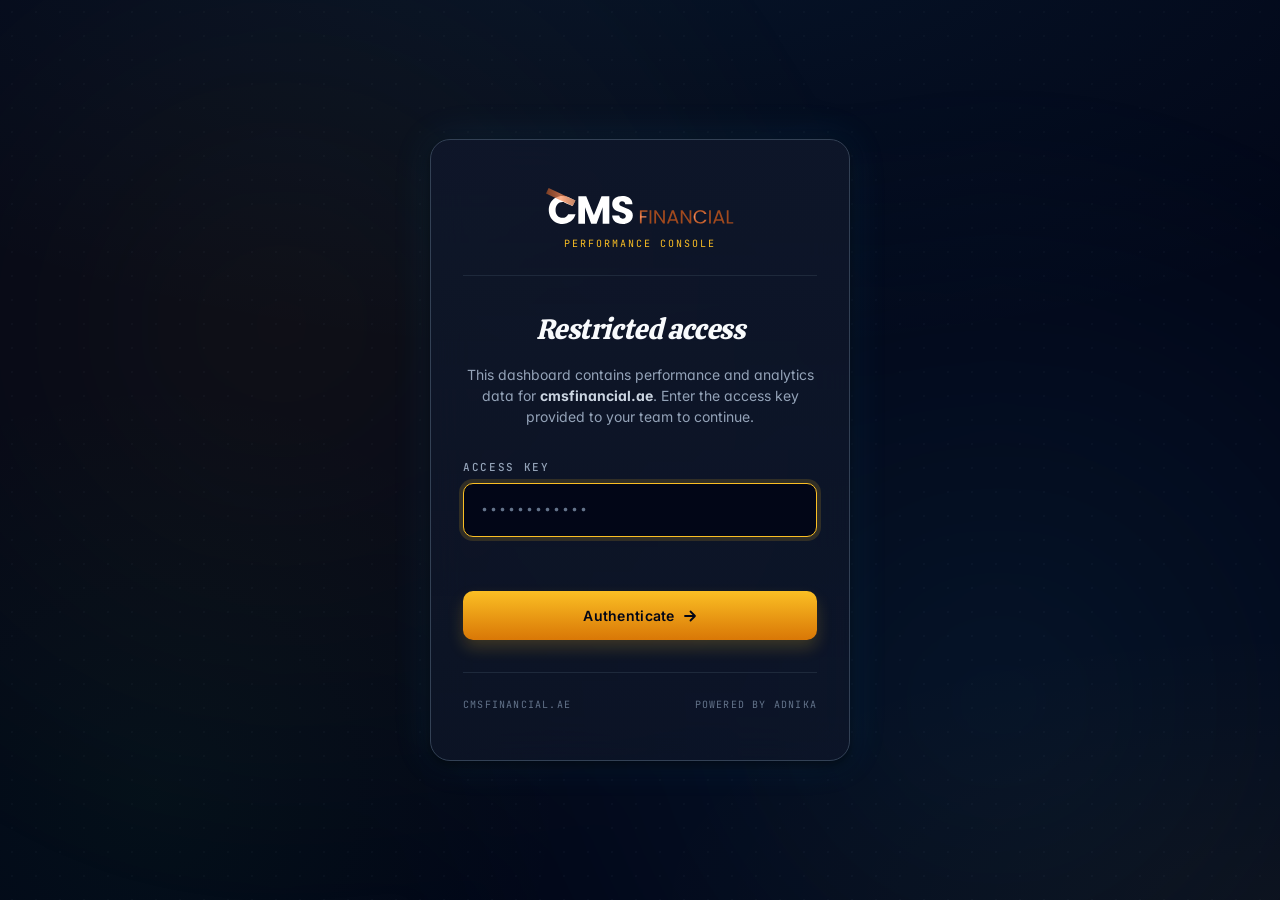
<file: docs/login.html>
﻿<!DOCTYPE html>
<html lang="en">
<head>
  <meta charset="utf-8">
  <meta name="viewport" content="width=device-width, initial-scale=1">
  <meta name="robots" content="noindex,nofollow">
  <title>CMS Financial Performance Console — Sign in</title>
  <link rel="preconnect" href="https://fonts.googleapis.com">
  <link rel="preconnect" href="https://fonts.gstatic.com" crossorigin>
  <link rel="stylesheet" href="https://fonts.googleapis.com/css2?family=Calistoga&family=Inter:wght@300;400;500;600;700&family=JetBrains+Mono:wght@400;500;600&display=swap">
  <link rel="icon" type="image/png" href="./assets/cms-fav.png">
  <link rel="stylesheet" href="./css/style.css">
</head>
<body>
  <main class="auth-shell">
    <form class="auth-card" id="loginForm" autocomplete="off">
      <div class="auth-card__brand">
        <img src="./assets/cms-logo-light.svg" alt="CMS Financial" class="brand-logo brand-logo--lg">
        <div class="auth-card__sub">Performance Console</div>
      </div>

      <h1 class="auth-card__title">Restricted access</h1>
      <p class="auth-card__lead">
        This dashboard contains performance and analytics data for <strong style="color:var(--text-secondary)">cmsfinancial.ae</strong>. Enter the access key provided to your team to continue.
      </p>

      <div class="auth-field">
        <label for="pwd">Access key</label>
        <input class="auth-input" type="password" id="pwd" name="pwd" placeholder="••••••••••••" autofocus required>
      </div>

      <div class="auth-error" id="err"></div>

      <button class="btn btn--primary" type="submit" id="submitBtn">
        Authenticate
        <svg width="14" height="14" viewBox="0 0 14 14" fill="none"><path d="M2 7H12M12 7L7.5 2.5M12 7L7.5 11.5" stroke="currentColor" stroke-width="1.8" stroke-linecap="round" stroke-linejoin="round"/></svg>
      </button>

      <div class="auth-footer">
        <span>cmsfinancial.ae</span>
        <span>Powered by Adnika</span>
      </div>
    </form>
  </main>

  <script src="./js/auth.js"></script>
  <script>
    (async function () {
      // If already authenticated, redirect to dashboard
      const ok = await window.CMSAuth.checkAuth();
      if (ok) {
        const params = new URLSearchParams(window.location.search);
        const back = params.get('back') || 'monthly.html';
        window.location.replace('./' + back);
        return;
      }

      const form = document.getElementById('loginForm');
      const pwd  = document.getElementById('pwd');
      const err  = document.getElementById('err');
      const btn  = document.getElementById('submitBtn');

      form.addEventListener('submit', async (e) => {
        e.preventDefault();
        err.textContent = '';
        btn.disabled = true;
        const original = btn.innerHTML;
        btn.innerHTML = 'Authenticating...';
        const result = await window.CMSAuth.attemptLogin(pwd.value);
        if (result.ok) {
          const params = new URLSearchParams(window.location.search);
          const back = params.get('back') || 'monthly.html';
          window.location.replace('./' + back);
        } else {
          err.textContent = result.error;
          btn.disabled = false;
          btn.innerHTML = original;
          pwd.select();
        }
      });
    })();
  </script>
</body>
</html>
</file>
<file: docs/css/style.css>
/* =========================================================
   CMS Prime SEO Console — Terminal Editorial
   Design system: dark OLED + serif headings + monospace nums
   ========================================================= */

:root {
  /* Surfaces */
  --bg-base:     #020617;
  --bg-surface:  #0F172A;
  --bg-elevated: #1E293B;
  --bg-overlay:  rgba(2, 6, 23, 0.85);
  --bg-glow:     radial-gradient(ellipse at top, rgba(56, 189, 248, 0.07), transparent 60%);

  /* Borders */
  --border-faint:   #111827;
  --border-subtle:  #1E293B;
  --border-default: #334155;
  --border-strong:  #475569;

  /* Text */
  --text-primary:   #F8FAFC;
  --text-secondary: #CBD5E1;
  --text-muted:     #94A3B8;
  --text-faint:     #64748B;

  /* Status / Semantic */
  --pos: #22C55E;
  --neg: #EF4444;
  --info: #38BDF8;
  --warn: #F59E0B;
  --brand-gold: #FBBF24;
  --brand-blue: #60A5FA;

  /* Status surface tints (for badges) */
  --pos-bg: rgba(34, 197, 94, 0.10);
  --neg-bg: rgba(239, 68, 68, 0.10);
  --warn-bg: rgba(245, 158, 11, 0.10);
  --info-bg: rgba(56, 189, 248, 0.10);

  /* Typography */
  --font-display: 'Calistoga', 'Georgia', serif;
  --font-body:    'Inter', system-ui, -apple-system, sans-serif;
  --font-mono:    'JetBrains Mono', 'Menlo', monospace;

  /* Spacing scale (8pt grid) */
  --space-1: 4px;
  --space-2: 8px;
  --space-3: 12px;
  --space-4: 16px;
  --space-5: 24px;
  --space-6: 32px;
  --space-7: 48px;
  --space-8: 64px;

  /* Radii */
  --radius-sm: 6px;
  --radius-md: 10px;
  --radius-lg: 14px;
  --radius-xl: 20px;

  /* Shadows */
  --shadow-sm: 0 1px 3px rgba(0,0,0,0.4);
  --shadow-md: 0 4px 12px rgba(0,0,0,0.5);
  --shadow-glow: 0 0 24px rgba(56, 189, 248, 0.15);

  /* Animation */
  --ease-out: cubic-bezier(0.16, 1, 0.3, 1);
  --duration-fast: 150ms;
  --duration-base: 220ms;
  --duration-slow: 400ms;
}

/* =========================================================
   Reset + base
   ========================================================= */
*, *::before, *::after { box-sizing: border-box; }

html {
  font-family: var(--font-body);
  font-size: 15px;
  line-height: 1.5;
  background: var(--bg-base);
  color: var(--text-primary);
  -webkit-font-smoothing: antialiased;
  text-rendering: optimizeLegibility;
  font-feature-settings: 'cv11', 'ss01', 'kern';
}

body {
  margin: 0;
  min-height: 100vh;
  /* Atmospheric dot-grid + radial ambient */
  background:
    radial-gradient(ellipse 80% 50% at 50% -10%, rgba(56, 189, 248, 0.08), transparent),
    radial-gradient(ellipse 50% 30% at 100% 100%, rgba(251, 191, 36, 0.04), transparent),
    radial-gradient(circle at 12% 88%, rgba(34, 197, 94, 0.05), transparent 30%),
    var(--bg-base);
  background-attachment: fixed;
  position: relative;
}

body::before {
  /* Subtle dot-grid texture */
  content: '';
  position: fixed;
  inset: 0;
  background-image: radial-gradient(circle, rgba(148, 163, 184, 0.04) 1px, transparent 1px);
  background-size: 24px 24px;
  pointer-events: none;
  z-index: 0;
}

/* All content sits above the dot-grid */
body > * { position: relative; z-index: 1; }

@media (prefers-reduced-motion: reduce) {
  *, *::before, *::after {
    animation-duration: 0.01ms !important;
    transition-duration: 0.01ms !important;
  }
}

/* =========================================================
   Typography
   ========================================================= */
h1, h2, h3, h4 { margin: 0; color: var(--text-primary); font-weight: 600; letter-spacing: -0.01em; }

.display-title {
  font-family: var(--font-display);
  font-size: clamp(36px, 5vw, 52px);
  font-weight: 400;
  font-style: italic;
  line-height: 1.05;
  letter-spacing: -0.025em;
  color: var(--text-primary);
}

.section-title {
  font-family: var(--font-body);
  font-size: 13px;
  font-weight: 600;
  letter-spacing: 0.12em;
  text-transform: uppercase;
  color: var(--text-muted);
  margin-bottom: var(--space-4);
}

.eyebrow {
  font-family: var(--font-mono);
  font-size: 11px;
  font-weight: 500;
  letter-spacing: 0.15em;
  text-transform: uppercase;
  color: var(--brand-gold);
}

.label {
  font-family: var(--font-body);
  font-size: 11px;
  font-weight: 500;
  letter-spacing: 0.1em;
  text-transform: uppercase;
  color: var(--text-muted);
}

.num {
  font-family: var(--font-mono);
  font-variant-numeric: tabular-nums;
  font-feature-settings: 'tnum' on, 'zero' on;
}

a { color: var(--brand-blue); text-decoration: none; transition: color var(--duration-fast) var(--ease-out); }
a:hover { color: var(--text-primary); }

/* =========================================================
   Layout — Shell
   ========================================================= */
.app-shell {
  display: grid;
  grid-template-columns: 240px 1fr;
  min-height: 100vh;
}

.sidebar {
  border-right: 1px solid var(--border-subtle);
  padding: var(--space-6) var(--space-5);
  position: sticky;
  top: 0;
  height: 100vh;
  display: flex;
  flex-direction: column;
  background: linear-gradient(180deg, rgba(15, 23, 42, 0.6), rgba(2, 6, 23, 0));
  backdrop-filter: blur(8px);
}

.sidebar__brand {
  display: flex;
  flex-direction: column;
  align-items: flex-start;
  gap: var(--space-2);
  margin-bottom: var(--space-7);
}
.brand-logo {
  height: 24px;
  width: auto;
  display: block;
}
.brand-logo--lg {
  height: 36px;
}
.sidebar__brand-sub {
  font-family: var(--font-mono);
  font-size: 10px;
  letter-spacing: 0.15em;
  text-transform: uppercase;
  color: var(--text-muted);
}

.nav { display: flex; flex-direction: column; gap: 2px; }
.nav__group-label {
  font-family: var(--font-mono);
  font-size: 10px;
  font-weight: 500;
  letter-spacing: 0.18em;
  text-transform: uppercase;
  color: var(--text-faint);
  margin: var(--space-5) 0 var(--space-2);
  padding: 0 var(--space-3);
}
.nav__link {
  display: flex;
  align-items: center;
  gap: var(--space-3);
  padding: var(--space-3) var(--space-3);
  border-radius: var(--radius-md);
  color: var(--text-secondary);
  font-size: 14px;
  font-weight: 500;
  transition: all var(--duration-fast) var(--ease-out);
  position: relative;
}
.nav__link:hover { background: var(--bg-surface); color: var(--text-primary); }
.nav__link.is-active {
  background: var(--bg-surface);
  color: var(--text-primary);
  box-shadow: inset 0 0 0 1px var(--border-default);
}
.nav__link.is-active::before {
  content: '';
  position: absolute;
  left: 0; top: 50%;
  width: 3px; height: 16px;
  border-radius: 0 3px 3px 0;
  background: var(--brand-gold);
  transform: translate(-12px, -50%);
}
.nav__icon {
  width: 18px; height: 18px;
  flex-shrink: 0;
  opacity: 0.8;
}

.sidebar__footer {
  margin-top: auto;
  padding-top: var(--space-4);
  border-top: 1px solid var(--border-subtle);
  display: flex;
  flex-direction: column;
  gap: var(--space-2);
}
.sidebar__status {
  display: flex;
  align-items: center;
  gap: var(--space-2);
  font-size: 12px;
  color: var(--text-muted);
}
.status-dot {
  width: 8px; height: 8px;
  border-radius: 50%;
  background: var(--pos);
  box-shadow: 0 0 8px var(--pos);
  animation: pulse 2.5s ease-in-out infinite;
}
@keyframes pulse {
  0%, 100% { opacity: 1; }
  50% { opacity: 0.4; }
}
.sidebar__logout {
  display: flex; align-items: center; gap: var(--space-2);
  background: none;
  border: none;
  color: var(--text-muted);
  font-family: var(--font-body);
  font-size: 12px;
  cursor: pointer;
  padding: var(--space-2) 0;
  text-align: left;
}
.sidebar__logout:hover { color: var(--neg); }

/* =========================================================
   Main content
   ========================================================= */
.main {
  padding: var(--space-6) var(--space-7);
  max-width: 1400px;
}
@media (max-width: 768px) {
  .main { padding: var(--space-5) var(--space-4) 96px; max-width: 100%; }
}

.page-header {
  margin-bottom: var(--space-7);
  padding-bottom: var(--space-5);
  border-bottom: 1px solid var(--border-subtle);
  display: flex;
  align-items: flex-end;
  justify-content: space-between;
  gap: var(--space-4);
  flex-wrap: wrap;
}
.page-header__intro { max-width: 720px; }
.page-header__intro .eyebrow { display: block; margin-bottom: var(--space-2); }
.page-header__intro .display-title { margin-bottom: var(--space-3); }
.page-header__intro .lead {
  font-size: 15px;
  color: var(--text-muted);
  max-width: 60ch;
  line-height: 1.6;
}
.page-header__meta {
  display: flex; flex-direction: column; gap: var(--space-1);
  text-align: right;
  font-family: var(--font-mono);
  font-size: 11px;
  color: var(--text-faint);
  letter-spacing: 0.05em;
}
.page-header__meta strong { color: var(--text-primary); font-weight: 500; }

/* =========================================================
   Scorecard
   ========================================================= */
.scorecard-grid {
  display: grid;
  grid-template-columns: repeat(auto-fit, minmax(220px, 1fr));
  gap: var(--space-4);
  margin-bottom: var(--space-6);
}

.scorecard {
  position: relative;
  background: linear-gradient(180deg, rgba(15, 23, 42, 0.7), rgba(15, 23, 42, 0.4));
  border: 1px solid var(--border-subtle);
  border-radius: var(--radius-lg);
  padding: var(--space-5);
  overflow: hidden;
  transition: transform var(--duration-base) var(--ease-out),
              border-color var(--duration-base) var(--ease-out),
              box-shadow var(--duration-base) var(--ease-out);
}
.scorecard:hover {
  transform: translateY(-2px);
  border-color: var(--border-default);
  box-shadow: var(--shadow-md);
}
.scorecard::before {
  /* subtle inner glow */
  content: '';
  position: absolute;
  inset: 0;
  background: radial-gradient(ellipse at top right, rgba(56, 189, 248, 0.08), transparent 50%);
  pointer-events: none;
}
.scorecard__label {
  font-family: var(--font-mono);
  font-size: 11px;
  font-weight: 500;
  letter-spacing: 0.12em;
  text-transform: uppercase;
  color: var(--text-muted);
  margin-bottom: var(--space-3);
  position: relative;
}
.scorecard__value {
  font-family: var(--font-mono);
  font-size: clamp(28px, 3vw, 36px);
  font-weight: 500;
  font-variant-numeric: tabular-nums;
  color: var(--text-primary);
  line-height: 1;
  letter-spacing: -0.02em;
  margin-bottom: var(--space-3);
  position: relative;
}
.scorecard__value-sub {
  font-size: 16px;
  font-weight: 400;
  color: var(--text-muted);
  margin-left: 2px;
}
.scorecard__delta {
  display: inline-flex;
  align-items: center;
  gap: 4px;
  font-family: var(--font-mono);
  font-size: 11px;
  font-weight: 500;
  padding: 2px 8px;
  border-radius: 4px;
  position: relative;
}
.scorecard__delta.is-pos { color: var(--pos); background: var(--pos-bg); }
.scorecard__delta.is-neg { color: var(--neg); background: var(--neg-bg); }
.scorecard__delta.is-flat { color: var(--text-muted); background: transparent; }
.scorecard__delta-icon {
  width: 10px; height: 10px;
}
.scorecard__spark {
  position: absolute;
  bottom: 0; right: 0; left: 0;
  height: 40px;
  opacity: 0.4;
  pointer-events: none;
}

/* =========================================================
   Card — generic container
   ========================================================= */
.card {
  background: rgba(15, 23, 42, 0.5);
  border: 1px solid var(--border-subtle);
  border-radius: var(--radius-lg);
  overflow: hidden;
}
.card__header {
  padding: var(--space-4) var(--space-5);
  border-bottom: 1px solid var(--border-subtle);
  display: flex;
  align-items: center;
  justify-content: space-between;
  gap: var(--space-3);
  flex-wrap: wrap;
}
.card__title {
  font-family: var(--font-body);
  font-size: 14px;
  font-weight: 600;
  color: var(--text-primary);
  letter-spacing: -0.005em;
}
.card__subtitle {
  font-family: var(--font-mono);
  font-size: 11px;
  color: var(--text-muted);
  letter-spacing: 0.05em;
}
.card__body { padding: var(--space-5); }
.card__body.is-flush { padding: 0; }

/* =========================================================
   Charts
   ========================================================= */
.chart-frame {
  position: relative;
  width: 100%;
  height: 280px;
}
.chart-frame.is-tall { height: 360px; }
.chart-frame.is-short { height: 140px; }

/* Two-column chart grid */
.charts-row {
  display: grid;
  grid-template-columns: 2fr 1fr;
  gap: var(--space-4);
  margin-bottom: var(--space-6);
}
@media (max-width: 1024px) {
  .charts-row { grid-template-columns: 1fr; }
}

/* =========================================================
   Tables
   ========================================================= */
.data-table {
  width: 100%;
  border-collapse: collapse;
  font-size: 13px;
}
.data-table thead {
  background: var(--bg-surface);
  border-bottom: 1px solid var(--border-default);
}
.data-table th {
  text-align: left;
  font-family: var(--font-mono);
  font-size: 10px;
  font-weight: 600;
  letter-spacing: 0.12em;
  text-transform: uppercase;
  color: var(--text-muted);
  padding: var(--space-3) var(--space-4);
  cursor: pointer;
  user-select: none;
  white-space: nowrap;
  transition: color var(--duration-fast) var(--ease-out);
}
.data-table th:hover { color: var(--text-primary); }
.data-table th[data-sort-active] { color: var(--brand-gold); }
.data-table th .sort-arrow {
  display: inline-block;
  margin-left: 4px;
  opacity: 0.6;
  font-size: 9px;
}
.data-table th.is-numeric, .data-table td.is-numeric { text-align: right; font-family: var(--font-mono); font-variant-numeric: tabular-nums; }
.data-table tbody tr {
  border-bottom: 1px solid var(--border-faint);
  transition: background var(--duration-fast) var(--ease-out);
}
.data-table tbody tr:hover { background: rgba(30, 41, 59, 0.4); }
.data-table tbody tr:last-child { border-bottom: none; }
.data-table td {
  padding: var(--space-3) var(--space-4);
  vertical-align: middle;
}
.data-table td.is-primary { color: var(--text-primary); font-weight: 500; }
.data-table td.is-muted { color: var(--text-muted); }
.data-table .row-link {
  color: var(--text-primary);
  font-weight: 500;
  display: inline-flex;
  align-items: center;
  gap: var(--space-2);
}
.data-table .row-link:hover { color: var(--brand-blue); }
.data-table .row-url {
  font-family: var(--font-mono);
  font-size: 11px;
  color: var(--text-muted);
  max-width: 280px;
  overflow: hidden;
  text-overflow: ellipsis;
  white-space: nowrap;
  display: inline-block;
}

.table-scroll {
  overflow-x: auto;
  -webkit-overflow-scrolling: touch;
}

/* =========================================================
   Status badges
   ========================================================= */
.badge {
  display: inline-flex;
  align-items: center;
  gap: 4px;
  padding: 2px 8px;
  border-radius: 4px;
  font-family: var(--font-mono);
  font-size: 10px;
  font-weight: 500;
  letter-spacing: 0.08em;
  text-transform: uppercase;
  line-height: 1.4;
}
.badge.is-pos  { color: var(--pos);  background: var(--pos-bg); }
.badge.is-neg  { color: var(--neg);  background: var(--neg-bg); }
.badge.is-warn { color: var(--warn); background: var(--warn-bg); }
.badge.is-info { color: var(--info); background: var(--info-bg); }
.badge.is-faint { color: var(--text-muted); background: rgba(148, 163, 184, 0.08); }

.position-pill {
  display: inline-flex;
  align-items: center;
  justify-content: center;
  min-width: 28px;
  height: 22px;
  padding: 0 6px;
  border-radius: 4px;
  font-family: var(--font-mono);
  font-size: 12px;
  font-weight: 600;
  font-variant-numeric: tabular-nums;
}
.position-pill.is-top      { color: var(--pos); background: var(--pos-bg); }
.position-pill.is-mid      { color: var(--info); background: var(--info-bg); }
.position-pill.is-low      { color: var(--warn); background: var(--warn-bg); }
.position-pill.is-bottom   { color: var(--text-muted); background: rgba(148, 163, 184, 0.08); }

/* =========================================================
   Bottom mobile nav
   ========================================================= */
.bottom-nav {
  display: none;
  position: fixed;
  bottom: 0; left: 0; right: 0;
  background: rgba(15, 23, 42, 0.92);
  backdrop-filter: blur(20px);
  border-top: 1px solid var(--border-subtle);
  padding: var(--space-3) var(--space-2) calc(var(--space-3) + env(safe-area-inset-bottom, 0));
  z-index: 40;
}
.bottom-nav__inner {
  display: grid;
  grid-template-columns: repeat(4, 1fr);
  gap: var(--space-1);
}
.bottom-nav__item {
  display: flex; flex-direction: column; align-items: center; gap: 2px;
  padding: var(--space-2);
  border-radius: var(--radius-md);
  color: var(--text-muted);
  font-size: 10px;
  font-weight: 500;
  letter-spacing: 0.05em;
  text-transform: uppercase;
  transition: color var(--duration-fast) var(--ease-out);
}
.bottom-nav__item.is-active { color: var(--brand-gold); }
.bottom-nav__icon { width: 22px; height: 22px; }

@media (max-width: 768px) {
  .app-shell { grid-template-columns: 1fr; }
  .sidebar { display: none; }
  .bottom-nav { display: block; }
}

/* =========================================================
   Animation utilities
   ========================================================= */
.fade-up {
  animation: fade-up 600ms var(--ease-out) backwards;
}
@keyframes fade-up {
  from { opacity: 0; transform: translateY(8px); }
  to   { opacity: 1; transform: translateY(0); }
}
[data-stagger="0"] { animation-delay: 0ms; }
[data-stagger="1"] { animation-delay: 60ms; }
[data-stagger="2"] { animation-delay: 120ms; }
[data-stagger="3"] { animation-delay: 180ms; }
[data-stagger="4"] { animation-delay: 240ms; }
[data-stagger="5"] { animation-delay: 300ms; }
[data-stagger="6"] { animation-delay: 360ms; }
[data-stagger="7"] { animation-delay: 420ms; }
[data-stagger="8"] { animation-delay: 480ms; }
[data-stagger="9"] { animation-delay: 540ms; }
[data-stagger="10"] { animation-delay: 600ms; }

/* =========================================================
   Login page
   ========================================================= */
.auth-shell {
  min-height: 100vh;
  display: flex;
  align-items: center;
  justify-content: center;
  padding: var(--space-5);
  position: relative;
  overflow: hidden;
}
.auth-shell::before {
  content: '';
  position: absolute;
  inset: -20%;
  background:
    radial-gradient(circle at 30% 40%, rgba(251, 191, 36, 0.06), transparent 40%),
    radial-gradient(circle at 70% 70%, rgba(56, 189, 248, 0.08), transparent 40%);
  filter: blur(40px);
  z-index: 0;
}

.auth-card {
  position: relative;
  z-index: 1;
  width: 100%;
  max-width: 420px;
  background: linear-gradient(180deg, rgba(15, 23, 42, 0.9), rgba(15, 23, 42, 0.7));
  backdrop-filter: blur(20px);
  border: 1px solid var(--border-default);
  border-radius: var(--radius-xl);
  padding: var(--space-7) var(--space-6);
  box-shadow: var(--shadow-md), 0 0 40px rgba(56, 189, 248, 0.1);
}
.auth-card__brand {
  display: flex;
  flex-direction: column;
  align-items: center;
  gap: var(--space-3);
  margin-bottom: var(--space-6);
  padding-bottom: var(--space-5);
  border-bottom: 1px solid var(--border-subtle);
  width: 100%;
}
.auth-card__sub {
  font-family: var(--font-mono);
  font-size: 10px;
  letter-spacing: 0.2em;
  text-transform: uppercase;
  color: var(--brand-gold);
}
.auth-card__title {
  font-family: var(--font-display);
  font-style: italic;
  font-size: 28px;
  font-weight: 400;
  letter-spacing: -0.02em;
  text-align: center;
  margin-bottom: var(--space-2);
}
.auth-card__lead {
  font-size: 14px;
  color: var(--text-muted);
  text-align: center;
  margin-bottom: var(--space-6);
  line-height: 1.5;
}

.auth-field {
  display: flex; flex-direction: column; gap: var(--space-2);
  margin-bottom: var(--space-5);
}
.auth-field label {
  font-family: var(--font-mono);
  font-size: 11px;
  font-weight: 500;
  letter-spacing: 0.15em;
  text-transform: uppercase;
  color: var(--text-muted);
}
.auth-input {
  width: 100%;
  background: var(--bg-base);
  border: 1px solid var(--border-default);
  border-radius: var(--radius-md);
  padding: var(--space-4);
  font-family: var(--font-mono);
  font-size: 15px;
  color: var(--text-primary);
  letter-spacing: 0.1em;
  transition: all var(--duration-base) var(--ease-out);
}
.auth-input::placeholder { color: var(--text-faint); letter-spacing: normal; }
.auth-input:focus {
  outline: none;
  border-color: var(--brand-gold);
  box-shadow: 0 0 0 4px rgba(251, 191, 36, 0.15);
}

.btn {
  display: inline-flex;
  align-items: center;
  justify-content: center;
  gap: var(--space-2);
  width: 100%;
  background: var(--text-primary);
  color: var(--bg-base);
  border: none;
  border-radius: var(--radius-md);
  padding: var(--space-4) var(--space-5);
  font-family: var(--font-body);
  font-size: 14px;
  font-weight: 600;
  letter-spacing: 0.02em;
  cursor: pointer;
  transition: all var(--duration-base) var(--ease-out);
}
.btn:hover { background: var(--brand-gold); transform: translateY(-1px); }
.btn:active { transform: translateY(0); }
.btn--primary {
  background: linear-gradient(180deg, var(--brand-gold), #D97706);
  color: var(--bg-base);
  box-shadow: 0 8px 16px rgba(251, 191, 36, 0.2);
}
.btn--primary:hover {
  background: linear-gradient(180deg, #FCD34D, var(--brand-gold));
}

.auth-error {
  font-family: var(--font-mono);
  font-size: 12px;
  color: var(--neg);
  text-align: center;
  min-height: 18px;
  margin-bottom: var(--space-3);
  letter-spacing: 0.02em;
}

.auth-footer {
  margin-top: var(--space-6);
  padding-top: var(--space-5);
  border-top: 1px solid var(--border-subtle);
  display: flex;
  justify-content: space-between;
  font-family: var(--font-mono);
  font-size: 10px;
  letter-spacing: 0.12em;
  text-transform: uppercase;
  color: var(--text-faint);
}
.auth-footer a { color: var(--text-muted); }

/* =========================================================
   Health-page specifics
   ========================================================= */
.health-grid {
  display: grid;
  grid-template-columns: repeat(auto-fit, minmax(260px, 1fr));
  gap: var(--space-4);
}
.health-card {
  background: rgba(15, 23, 42, 0.5);
  border: 1px solid var(--border-subtle);
  border-radius: var(--radius-lg);
  padding: var(--space-5);
}
.health-card__head {
  display: flex; align-items: center; justify-content: space-between;
  margin-bottom: var(--space-4);
}
.health-card__title { font-size: 13px; font-weight: 600; color: var(--text-primary); }
.health-card__metric {
  font-family: var(--font-mono);
  font-size: 28px;
  font-weight: 500;
  font-variant-numeric: tabular-nums;
  color: var(--text-primary);
}
.health-card__metric-sub { color: var(--text-muted); font-size: 14px; margin-left: 4px; }
.health-card__desc { font-size: 12px; color: var(--text-muted); margin-top: var(--space-2); }

/* =========================================================
   Loading / empty states
   ========================================================= */
.skeleton {
  background: linear-gradient(90deg, var(--bg-surface), var(--bg-elevated), var(--bg-surface));
  background-size: 200% 100%;
  animation: skel 1.4s ease-in-out infinite;
  border-radius: var(--radius-sm);
}
@keyframes skel {
  0% { background-position: 200% 0; }
  100% { background-position: -200% 0; }
}
.empty-state {
  text-align: center;
  padding: var(--space-7);
  color: var(--text-muted);
}
.empty-state__icon {
  width: 48px; height: 48px;
  opacity: 0.4;
  margin: 0 auto var(--space-3);
}

/* =========================================================
   Utility
   ========================================================= */
.hidden { display: none !important; }
.text-pos { color: var(--pos); }
.text-neg { color: var(--neg); }
.text-info { color: var(--info); }
.text-muted { color: var(--text-muted); }
.divider { height: 1px; background: var(--border-subtle); border: none; margin: var(--space-5) 0; }

/* Scrollbar */
::-webkit-scrollbar { width: 8px; height: 8px; }
::-webkit-scrollbar-track { background: var(--bg-base); }
::-webkit-scrollbar-thumb { background: var(--border-default); border-radius: 4px; }
::-webkit-scrollbar-thumb:hover { background: var(--border-strong); }
</file>
<file: docs/css/monthly.css>
/* =========================================================
   Monthly Report — Editorial Broadsheet aesthetic
   Layered on top of Terminal Editorial base system.
   Magazine-style typographic hierarchy. Charts as feature.
   ========================================================= */

/* ---- Add Lora (serif body for long-form editorial prose) ---- */
@import url('https://fonts.googleapis.com/css2?family=Lora:ital,wght@0,400;0,500;0,600;0,700;1,400;1,500&display=swap');

:root {
  --font-editorial: 'Lora', 'Georgia', serif;
  --data-blue: #60A5FA;
  --data-blue-soft: rgba(96, 165, 250, 0.15);
  --data-amber: #FBBF24;
  --data-amber-soft: rgba(251, 191, 36, 0.15);
  --rule-color: #1E293B;
  --rule-color-soft: #0F172A;
  --paper-tint: rgba(248, 250, 252, 0.02);
}

/* =========================================================
   Summary landing — compact executive briefing layout
   Used on monthly.html only (the index of all chapters)
   Departs from editorial style: dense, tabular, mono-heavy
   ========================================================= */
.summary-main { max-width: 1280px; }

/* Slim top header */
.summary-header {
  display: flex;
  justify-content: space-between;
  align-items: flex-end;
  padding-bottom: var(--space-3);
  border-bottom: 2px solid var(--text-primary);
  margin-bottom: var(--space-3);
}
.summary-header__kicker {
  font-family: var(--font-mono);
  font-size: 11px;
  font-weight: 600;
  letter-spacing: 0.14em;
  text-transform: uppercase;
  color: var(--brand-gold);
  display: block;
  margin-bottom: 2px;
}
.summary-header__title {
  font-family: var(--font-body);
  font-size: 22px;
  font-weight: 600;
  color: var(--text-primary);
  letter-spacing: -0.015em;
  margin: 0;
  line-height: 1.2;
}
.summary-header__period {
  font-family: var(--font-mono);
  font-size: 12px;
  font-weight: 600;
  color: var(--text-primary);
  letter-spacing: 0.04em;
}
.summary-header__updated {
  font-family: var(--font-mono);
  font-size: 10.5px;
  letter-spacing: 0.08em;
  text-transform: uppercase;
  color: var(--text-muted);
  margin-top: 2px;
}

.summary-lead {
  font-size: 14px;
  line-height: 1.55;
  color: var(--text-secondary);
  margin: 0 0 var(--space-5);
  max-width: 80ch;
}
.summary-lead strong {
  color: var(--brand-gold);
  font-weight: 600;
}

/* Win strip — 6 compact tiles */
.win-strip {
  display: grid;
  grid-template-columns: repeat(6, 1fr);
  gap: 1px;
  background: var(--rule-color);
  border: 1px solid var(--rule-color);
  margin-bottom: var(--space-6);
}
.win-tile {
  background: var(--bg-surface);
  padding: var(--space-3) var(--space-4);
  display: flex;
  flex-direction: column;
  gap: 2px;
  position: relative;
}
.win-tile.is-pos::before {
  content: "";
  position: absolute;
  left: 0; top: 0; bottom: 0;
  width: 2px;
  background: var(--pos);
}
.win-tile__num {
  font-family: var(--font-mono);
  font-size: 26px;
  font-weight: 600;
  letter-spacing: -0.02em;
  color: var(--pos);
  line-height: 1;
  font-variant-numeric: tabular-nums;
  margin-top: 2px;
}
.win-tile__unit {
  font-family: var(--font-mono);
  font-size: 10.5px;
  color: var(--text-muted);
  text-transform: uppercase;
  letter-spacing: 0.06em;
  font-weight: 500;
  margin-top: 2px;
}
.win-tile__label {
  font-size: 12px;
  color: var(--text-primary);
  margin-top: var(--space-2);
  font-weight: 500;
  line-height: 1.3;
}
.win-tile__source {
  font-family: var(--font-mono);
  font-size: 9.5px;
  color: var(--text-faint);
  letter-spacing: 0.08em;
  text-transform: uppercase;
  margin-top: 2px;
}

/* Section heads */
.summary-section-head {
  display: flex;
  justify-content: space-between;
  align-items: baseline;
  margin: var(--space-5) 0 var(--space-3);
  padding-bottom: var(--space-2);
  border-bottom: 1px solid var(--rule-color);
}
.summary-section-head__title {
  font-family: var(--font-body);
  font-size: 14px;
  font-weight: 600;
  color: var(--text-primary);
  letter-spacing: 0.04em;
  text-transform: uppercase;
  margin: 0;
}
.summary-section-head__meta {
  font-family: var(--font-mono);
  font-size: 10.5px;
  letter-spacing: 0.08em;
  text-transform: uppercase;
  color: var(--text-muted);
  font-weight: 500;
}

/* Comprehensive summary table */
.summary-table {
  width: 100%;
  border-collapse: collapse;
  font-family: var(--font-body);
  font-size: 13px;
}
.summary-table thead th {
  font-family: var(--font-mono);
  font-size: 10px;
  font-weight: 600;
  letter-spacing: 0.1em;
  text-transform: uppercase;
  color: var(--text-muted);
  text-align: left;
  padding: var(--space-2) var(--space-3) var(--space-2) 0;
  border-bottom: 1px solid var(--text-primary);
}
.summary-table thead th.is-num { text-align: right; }
.summary-table tbody td {
  padding: var(--space-2) var(--space-3) var(--space-2) 0;
  border-bottom: 1px solid var(--rule-color);
  vertical-align: middle;
}
.summary-table tbody tr:last-child td { border-bottom: none; }
.summary-table tbody tr:hover { background: var(--paper-tint); }
.summary-table tbody tr.is-pos td { position: relative; }
.summary-table tbody tr.is-pos > td:first-child {
  box-shadow: inset 2px 0 0 var(--pos);
}
.summary-table tbody tr.is-flat > td:first-child {
  box-shadow: inset 2px 0 0 var(--text-faint);
}
.summary-table tbody tr.is-neg > td:first-child {
  box-shadow: inset 2px 0 0 var(--neg);
}
.summary-table .metric-name {
  color: var(--text-primary);
  font-weight: 500;
  padding-left: var(--space-3);
}
.summary-table .chapter-tag {
  font-family: var(--font-mono);
  font-size: 10.5px;
  color: var(--text-muted);
  letter-spacing: 0.04em;
}
.summary-table .num {
  font-family: var(--font-mono);
  font-variant-numeric: tabular-nums;
  text-align: right;
  white-space: nowrap;
}
.summary-table .num.is-strong { color: var(--text-primary); font-weight: 600; }
.summary-table .num.is-pos { color: var(--pos); font-weight: 500; }
.summary-table .num.is-neg { color: var(--neg); font-weight: 500; }
.summary-table .num.is-flat { color: var(--text-muted); font-weight: 500; }

.state {
  display: inline-block;
  font-family: var(--font-mono);
  font-size: 10px;
  letter-spacing: 0.08em;
  text-transform: uppercase;
  font-weight: 600;
  padding: 2px 7px;
  border-radius: 3px;
}
.state-pos  { color: var(--pos); background: var(--pos-bg); }
.state-neg  { color: var(--neg); background: var(--neg-bg); }
.state-flat { color: var(--text-muted); background: var(--bg-elevated); }

.summary-table.is-compact thead th { font-size: 9.5px; padding: var(--space-2) var(--space-2) var(--space-2) 0; }
.summary-table.is-compact tbody td { font-size: 12.5px; padding: var(--space-2) var(--space-2) var(--space-2) 0; }
.summary-table.is-compact .metric-name { padding-left: var(--space-2); }

/* Two-column area */
.summary-twocol {
  display: grid;
  grid-template-columns: 1fr 1fr;
  gap: var(--space-6);
  margin: var(--space-5) 0;
}

/* Deploy list (compact timeline) */
.deploy-list {
  list-style: none;
  margin: 0;
  padding: 0;
  font-family: var(--font-body);
}
.deploy-list__item {
  display: grid;
  grid-template-columns: 60px 1fr auto;
  gap: var(--space-4);
  padding: var(--space-2) 0;
  border-bottom: 1px solid var(--rule-color);
  font-size: 13px;
  line-height: 1.5;
  align-items: center;
}
.deploy-list__item:last-child { border-bottom: none; }
.deploy-list__date {
  font-family: var(--font-mono);
  font-size: 11px;
  font-weight: 600;
  color: var(--brand-gold);
  letter-spacing: 0.04em;
}
.deploy-list__what {
  color: var(--text-secondary);
}
.deploy-list__count {
  font-family: var(--font-mono);
  font-size: 11px;
  color: var(--pos);
  background: var(--pos-bg);
  padding: 2px 8px;
  border-radius: 3px;
  font-weight: 600;
  white-space: nowrap;
}

/* Chapter index (compact links) */
.chapter-index {
  display: grid;
  grid-template-columns: repeat(2, 1fr);
  gap: 0;
  border: 1px solid var(--rule-color);
}
.chapter-index__item {
  display: grid;
  grid-template-columns: 30px 1fr auto;
  gap: var(--space-3);
  padding: var(--space-3) var(--space-4);
  border-right: 1px solid var(--rule-color);
  border-bottom: 1px solid var(--rule-color);
  text-decoration: none;
  color: inherit;
  align-items: center;
  transition: background var(--duration-fast);
}
.chapter-index__item:nth-child(2n) { border-right: none; }
.chapter-index__item:nth-last-child(-n+2) { border-bottom: none; }
.chapter-index__item:hover { background: var(--paper-tint); }
.chapter-index__num {
  font-family: var(--font-mono);
  font-size: 13px;
  font-weight: 600;
  color: var(--brand-gold);
  letter-spacing: 0.06em;
}
.chapter-index__title {
  font-size: 14px;
  font-weight: 600;
  color: var(--text-primary);
  letter-spacing: -0.005em;
}
.chapter-index__desc {
  font-size: 12px;
  color: var(--text-muted);
  line-height: 1.45;
  margin-top: 2px;
}
.chapter-index__arrow {
  font-family: var(--font-mono);
  font-size: 16px;
  color: var(--text-muted);
  transition: transform var(--duration-fast), color var(--duration-fast);
}
.chapter-index__item:hover .chapter-index__arrow { color: var(--brand-gold); transform: translateX(2px); }

/* Footer note */
.summary-footer {
  margin-top: var(--space-7);
  padding-top: var(--space-4);
  border-top: 1px solid var(--rule-color);
  font-size: 12px;
  color: var(--text-muted);
  line-height: 1.55;
}
.summary-footer p { margin: 0 0 var(--space-3); max-width: 90ch; }
.summary-footer__nav {
  display: flex;
  justify-content: space-between;
  gap: var(--space-4);
  font-family: var(--font-mono);
  font-size: 11px;
  letter-spacing: 0.08em;
  text-transform: uppercase;
  font-weight: 600;
}
.summary-footer__nav a {
  color: var(--brand-gold);
  text-decoration: none;
  border-bottom: 1px solid transparent;
  padding-bottom: 2px;
}
.summary-footer__nav a:hover { border-bottom-color: var(--brand-gold); }

/* =========================================================
   Info tooltips — small "i" icon next to metric labels
   Hover (or focus) to see a plain-English explanation
   ========================================================= */
.info-tip {
  display: inline-flex;
  align-items: center;
  justify-content: center;
  width: 13px;
  height: 13px;
  border-radius: 50%;
  background: transparent;
  color: var(--text-muted);
  font-family: var(--font-mono);
  font-size: 9px;
  font-weight: 700;
  cursor: help;
  position: relative;
  margin-left: 5px;
  border: 1px solid var(--border-default);
  transition: background var(--duration-fast), color var(--duration-fast), border-color var(--duration-fast);
  vertical-align: 1px;
  flex-shrink: 0;
  user-select: none;
}
.info-tip:hover, .info-tip:focus {
  background: var(--brand-gold);
  color: #020617;
  border-color: var(--brand-gold);
  outline: none;
}
.info-tip::after {
  content: attr(data-tip);
  position: absolute;
  bottom: calc(100% + 9px);
  left: 50%;
  transform: translateX(-50%);
  background: #020617;
  border: 1px solid var(--border-default);
  color: var(--text-secondary);
  font-family: var(--font-body);
  font-size: 11.5px;
  font-weight: 400;
  padding: 9px 12px;
  border-radius: 4px;
  width: 280px;
  line-height: 1.5;
  opacity: 0;
  visibility: hidden;
  transition: opacity 0.15s 0s, visibility 0s 0.15s;
  pointer-events: none;
  z-index: 100;
  text-align: left;
  letter-spacing: normal;
  text-transform: none;
  white-space: normal;
  font-style: normal;
  box-shadow: 0 6px 18px rgba(0,0,0,0.6);
}
.info-tip::before {
  content: "";
  position: absolute;
  bottom: calc(100% + 3px);
  left: 50%;
  transform: translateX(-50%);
  border: 6px solid transparent;
  border-top-color: #020617;
  border-bottom: 0;
  opacity: 0;
  visibility: hidden;
  transition: opacity 0.15s 0s, visibility 0s 0.15s;
  z-index: 101;
  pointer-events: none;
}
.info-tip:hover::after, .info-tip:focus::after,
.info-tip:hover::before, .info-tip:focus::before {
  opacity: 1;
  visibility: visible;
  transition: opacity 0.15s, visibility 0s;
}
/* Right-edge variant: tooltip aligned to the right of icon (prevents overflow) */
.info-tip.is-right::after {
  left: auto;
  right: 0;
  transform: none;
}
.info-tip.is-right::before {
  left: auto;
  right: 6px;
  transform: none;
}
/* Below variant: tooltip below the icon (for icons at the top of the page) */
.info-tip.is-below::after {
  bottom: auto;
  top: calc(100% + 9px);
}
.info-tip.is-below::before {
  bottom: auto;
  top: calc(100% + 3px);
  border-top: 0;
  border-bottom: 6px solid #020617;
}

/* =========================================================
   Score-row — 3 (or N) big-number readings in a row
   For the Site Health page Site Health Score callout at top
   ========================================================= */
.score-block {
  background:
    radial-gradient(ellipse 70% 50% at 50% 0%, rgba(34, 197, 94, 0.06), transparent 70%),
    linear-gradient(180deg, var(--bg-surface) 0%, var(--bg-elevated) 100%);
  border: 1px solid var(--rule-color);
  border-top: 2px solid var(--brand-gold);
  padding: var(--space-5) var(--space-6) var(--space-5);
  margin-bottom: var(--space-6);
}
.score-block__head {
  display: flex;
  justify-content: space-between;
  align-items: baseline;
  margin-bottom: var(--space-4);
  padding-bottom: var(--space-3);
  border-bottom: 1px solid var(--rule-color);
}
.score-block__title {
  font-family: var(--font-body);
  font-size: 16px;
  font-weight: 600;
  color: var(--text-primary);
  letter-spacing: -0.005em;
  margin: 0;
}
.score-block__subtitle {
  font-family: var(--font-mono);
  font-size: 10.5px;
  text-transform: uppercase;
  letter-spacing: 0.1em;
  color: var(--text-muted);
  font-weight: 500;
}
.score-row {
  display: grid;
  grid-template-columns: 1fr 1fr 1fr 1fr;
  gap: var(--space-3);
  align-items: stretch;
}
.score-cell {
  display: flex;
  flex-direction: column;
  align-items: center;
  text-align: center;
  padding: var(--space-3) var(--space-3);
  background: rgba(248, 250, 252, 0.02);
  border: 1px solid var(--rule-color);
  position: relative;
  gap: 4px;
}
.score-cell--future {
  border-style: dashed;
  background: transparent;
}
.score-cell__date {
  font-family: var(--font-mono);
  font-size: 10px;
  letter-spacing: 0.1em;
  text-transform: uppercase;
  color: var(--text-muted);
  font-weight: 600;
}
.score-cell__num {
  font-family: var(--font-mono);
  font-size: 56px;
  font-weight: 600;
  letter-spacing: -0.03em;
  line-height: 1;
  font-variant-numeric: tabular-nums;
  margin: var(--space-1) 0;
}
.score-cell--good .score-cell__num    { color: var(--pos); }
.score-cell--fair .score-cell__num    { color: var(--brand-gold); }
.score-cell--poor .score-cell__num    { color: var(--neg); }
.score-cell--future .score-cell__num  { color: var(--text-muted); font-size: 38px; }
.score-cell--future .score-cell__num::before {
  content: "≈ ";
  font-size: 32px;
  color: var(--text-faint);
}
.score-cell__suffix {
  font-family: var(--font-mono);
  font-size: 13px;
  color: var(--text-faint);
  font-weight: 500;
  margin-top: -8px;
}
.score-cell__label {
  font-size: 12px;
  font-weight: 500;
  color: var(--text-primary);
  margin-top: var(--space-1);
  letter-spacing: -0.005em;
}
.score-cell__context {
  font-family: var(--font-editorial);
  font-size: 11.5px;
  font-style: italic;
  color: var(--text-muted);
  line-height: 1.4;
  margin-top: 2px;
}
.score-block__caption {
  margin-top: var(--space-4);
  padding-top: var(--space-3);
  border-top: 1px solid var(--rule-color);
  font-size: 13px;
  color: var(--text-secondary);
  line-height: 1.6;
}
.score-block__caption strong {
  color: var(--text-primary);
  font-weight: 600;
}
.score-row--four { grid-template-columns: repeat(4, 1fr); }

.score-cell--current {
  background: linear-gradient(180deg, rgba(34, 197, 94, 0.08), rgba(34, 197, 94, 0.02));
  border-color: rgba(34, 197, 94, 0.35);
  box-shadow: 0 0 0 1px rgba(34, 197, 94, 0.18), 0 6px 24px -10px rgba(34, 197, 94, 0.35);
}
.score-cell__current-badge {
  position: absolute;
  top: -8px;
  right: 8px;
  font-family: var(--font-mono);
  font-size: 9px;
  font-weight: 700;
  letter-spacing: 0.14em;
  background: var(--pos);
  color: #06121E;
  padding: 2px 6px;
  border-radius: 1px;
}

@media (max-width: 900px) {
  .score-row, .score-row--four { grid-template-columns: 1fr 1fr; }
  .score-cell__num { font-size: 44px; }
}
@media (max-width: 500px) {
  .score-row, .score-row--four { grid-template-columns: 1fr; }
}

/* =========================================================
   Compact chart wrappers — fixed-height containers
   so Chart.js never escapes its bounds
   ========================================================= */
.compact-chart {
  position: relative;
  background: var(--bg-surface);
  border: 1px solid var(--rule-color);
  padding: var(--space-3) var(--space-4) var(--space-3);
  margin-top: var(--space-3);
}
.compact-chart__canvas-wrap {
  position: relative;
  width: 100%;
  overflow: hidden;
}
.compact-chart__canvas-wrap.is-h160 { height: 160px; }
.compact-chart__canvas-wrap.is-h180 { height: 180px; }
.compact-chart__canvas-wrap.is-h200 { height: 200px; }
.compact-chart__canvas-wrap.is-h220 { height: 220px; }
.compact-chart__canvas-wrap.is-h260 { height: 260px; }
.compact-chart__canvas-wrap.is-h300 { height: 300px; }
.compact-chart__canvas-wrap canvas {
  position: absolute !important;
  inset: 0;
  width: 100% !important;
  height: 100% !important;
  display: block;
}
.compact-chart__head {
  display: flex;
  justify-content: space-between;
  align-items: baseline;
  margin-bottom: var(--space-2);
  gap: var(--space-3);
}
.compact-chart__title {
  font-family: var(--font-body);
  font-size: 13px;
  font-weight: 600;
  color: var(--text-primary);
  letter-spacing: -0.005em;
  margin: 0;
}
.compact-chart__sub {
  font-family: var(--font-mono);
  font-size: 10.5px;
  text-transform: uppercase;
  letter-spacing: 0.08em;
  color: var(--text-muted);
  font-weight: 500;
}

/* =========================================================
   Bar list — compact horizontal bars with label + pct
   Used for SERP mix, intent split, authority dist, TLD, link types
   ========================================================= */
.bar-list {
  list-style: none;
  margin: 0;
  padding: 0;
}
.bar-list__item {
  padding: var(--space-2) 0;
  border-bottom: 1px solid var(--rule-color);
}
.bar-list__item:last-child { border-bottom: none; }
.bar-list__row {
  display: flex;
  justify-content: space-between;
  align-items: baseline;
  margin-bottom: 4px;
  gap: var(--space-3);
}
.bar-list__label {
  font-size: 13px;
  color: var(--text-primary);
  font-weight: 500;
  letter-spacing: -0.005em;
}
.bar-list__pct {
  font-family: var(--font-mono);
  font-size: 12px;
  font-weight: 600;
  font-variant-numeric: tabular-nums;
  color: var(--text-primary);
  white-space: nowrap;
}
.bar-list__track {
  height: 4px;
  background: var(--border-faint);
  border-radius: 2px;
  overflow: hidden;
}
.bar-list__fill {
  height: 100%;
  border-radius: 2px;
  transition: width 600ms var(--ease-out);
}
.bar-list__item.is-core .bar-list__fill { background: var(--pos); }
.bar-list__item.is-core .bar-list__pct { color: var(--pos); }
.bar-list__item.is-supporting .bar-list__fill { background: var(--data-blue); }
.bar-list__item.is-supporting .bar-list__pct { color: var(--data-blue); }
.bar-list__item.is-miss .bar-list__fill { background: var(--text-faint); }
.bar-list__item.is-miss .bar-list__pct { color: var(--text-muted); }
.bar-list__item.is-miss .bar-list__label { color: var(--text-muted); }

/* =========================================================
   Split bar — two-segment horizontal bar
   Used for brand vs non-brand, follow vs nofollow
   ========================================================= */
.split-bar {
  display: flex;
  height: 56px;
  width: 100%;
  border: 1px solid var(--rule-color);
}
.split-bar__seg {
  display: flex;
  flex-direction: column;
  justify-content: center;
  padding: 0 var(--space-4);
  position: relative;
  gap: 2px;
}
.split-bar__seg.is-brand {
  background: linear-gradient(90deg, rgba(251, 191, 36, 0.18), rgba(251, 191, 36, 0.06));
  border-right: 1px solid var(--rule-color);
}
.split-bar__seg.is-non-brand { background: var(--paper-tint); }
.split-bar__label {
  font-family: var(--font-mono);
  font-size: 9.5px;
  letter-spacing: 0.1em;
  text-transform: uppercase;
  color: var(--text-muted);
  font-weight: 600;
}
.split-bar__value {
  font-family: var(--font-mono);
  font-size: 18px;
  font-weight: 600;
  letter-spacing: -0.01em;
  line-height: 1;
  font-variant-numeric: tabular-nums;
  color: var(--text-primary);
}
.split-bar__seg.is-brand .split-bar__value { color: var(--brand-gold); }

/* =========================================================
   Callout card — for cannibalization, position changes empty state
   ========================================================= */
.callout-card {
  background: var(--bg-surface);
  border: 1px solid var(--rule-color);
  border-left: 3px solid var(--brand-gold);
  padding: var(--space-4) var(--space-5);
  display: flex;
  flex-direction: column;
  gap: var(--space-3);
}
.callout-card__head {
  display: flex;
  align-items: baseline;
  gap: var(--space-3);
  flex-wrap: wrap;
  font-size: 16px;
  font-weight: 600;
  color: var(--text-primary);
  letter-spacing: -0.005em;
}
.callout-card__big {
  font-family: var(--font-mono);
  font-size: 28px;
  font-weight: 600;
  letter-spacing: -0.02em;
  color: var(--brand-gold);
  line-height: 1;
  font-variant-numeric: tabular-nums;
}
.callout-card__sub {
  font-family: var(--font-mono);
  font-size: 11px;
  color: var(--text-muted);
  font-weight: 600;
  letter-spacing: 0.08em;
  text-transform: uppercase;
}
.callout-card__stats {
  display: flex;
  gap: var(--space-5);
  padding: var(--space-2) 0;
  border-top: 1px solid var(--border-faint);
  border-bottom: 1px solid var(--border-faint);
  font-family: var(--font-mono);
  font-size: 11px;
  color: var(--text-muted);
  letter-spacing: 0.04em;
}
.callout-card__stats strong {
  font-weight: 600;
  color: var(--text-primary);
  font-size: 13px;
  font-variant-numeric: tabular-nums;
  margin-left: 4px;
}
.callout-card__body {
  font-size: 13px;
  color: var(--text-secondary);
  line-height: 1.55;
  margin: 0;
}
.callout-card__bots {
  display: flex;
  flex-wrap: wrap;
  gap: var(--space-2);
  padding-top: var(--space-2);
  border-top: 1px solid var(--border-faint);
}
.callout-card__bot {
  font-family: var(--font-mono);
  font-size: 10.5px;
  font-weight: 600;
  letter-spacing: 0.05em;
  padding: 3px 8px;
  border: 1px solid var(--rule-color);
  color: var(--text-secondary);
  background: rgba(248, 250, 252, 0.02);
}
.callout-card__bot.is-pos {
  color: var(--pos);
  border-color: rgba(34, 197, 94, 0.35);
  background: rgba(34, 197, 94, 0.05);
}
.callout-card__bot.is-flat {
  color: var(--brand-gold);
  border-color: rgba(212, 175, 55, 0.35);
  background: rgba(212, 175, 55, 0.05);
}

/* =========================================================
   Upload widget — discrete floating button + modal
   ========================================================= */
.upload-fab {
  position: fixed;
  bottom: 24px;
  right: 24px;
  z-index: 1000;
  width: 44px;
  height: 44px;
  display: inline-flex;
  align-items: center;
  justify-content: center;
  background: var(--bg-elevated);
  border: 1px solid var(--rule-color);
  color: var(--text-muted);
  cursor: pointer;
  transition: all 200ms ease;
  box-shadow: 0 4px 16px -4px rgba(2, 6, 23, 0.5);
}
.upload-fab:hover {
  background: var(--bg-surface);
  border-color: var(--brand-gold);
  color: var(--brand-gold);
  transform: translateY(-1px);
  box-shadow: 0 6px 20px -4px rgba(2, 6, 23, 0.7);
}
.upload-fab:focus-visible {
  outline: 2px solid var(--brand-gold);
  outline-offset: 2px;
}
.upload-fab.has-override {
  color: var(--brand-gold);
}
.upload-fab__dot {
  position: absolute;
  top: 6px;
  right: 6px;
  width: 7px;
  height: 7px;
  border-radius: 50%;
  background: var(--pos);
  box-shadow: 0 0 0 2px var(--bg-elevated);
}

.upload-modal {
  position: fixed;
  inset: 0;
  z-index: 1001;
  display: flex;
  align-items: center;
  justify-content: center;
  padding: var(--space-4);
}
.upload-modal[hidden] { display: none; }
.upload-modal__backdrop {
  position: absolute;
  inset: 0;
  background: rgba(2, 6, 23, 0.65);
  backdrop-filter: blur(4px);
  -webkit-backdrop-filter: blur(4px);
  opacity: 0;
  transition: opacity 200ms ease;
}
.upload-modal.is-open .upload-modal__backdrop { opacity: 1; }
.upload-modal__panel {
  position: relative;
  width: 100%;
  max-width: 520px;
  max-height: calc(100vh - 48px);
  overflow-y: auto;
  background: var(--bg-elevated);
  border: 1px solid var(--rule-color);
  border-top: 2px solid var(--brand-gold);
  box-shadow: 0 20px 60px -10px rgba(2, 6, 23, 0.8);
  transform: translateY(8px);
  opacity: 0;
  transition: opacity 200ms ease, transform 200ms ease;
}
.upload-modal.is-open .upload-modal__panel {
  transform: translateY(0);
  opacity: 1;
}
.upload-modal__head {
  display: flex;
  align-items: flex-start;
  justify-content: space-between;
  gap: var(--space-3);
  padding: var(--space-4) var(--space-5) var(--space-3);
  border-bottom: 1px solid var(--rule-color);
}
.upload-modal__kicker {
  font-family: var(--font-mono);
  font-size: 10px;
  font-weight: 600;
  letter-spacing: 0.14em;
  text-transform: uppercase;
  color: var(--brand-gold);
  margin-bottom: 4px;
}
.upload-modal__title {
  font-family: var(--font-body);
  font-size: 17px;
  font-weight: 600;
  color: var(--text-primary);
  margin: 0;
  letter-spacing: -0.01em;
}
.upload-modal__close {
  background: none;
  border: 1px solid var(--rule-color);
  color: var(--text-muted);
  width: 28px;
  height: 28px;
  display: inline-flex;
  align-items: center;
  justify-content: center;
  cursor: pointer;
  transition: all 150ms ease;
  flex-shrink: 0;
}
.upload-modal__close:hover {
  color: var(--text-primary);
  border-color: var(--text-muted);
}
.upload-modal__body {
  padding: var(--space-4) var(--space-5) var(--space-5);
  display: flex;
  flex-direction: column;
  gap: var(--space-3);
}
body.has-upload-modal-open { overflow: hidden; }

.upload-widget__help {
  font-size: 12.5px;
  color: var(--text-secondary);
  line-height: 1.55;
  margin: 0;
}
.upload-widget__help strong {
  color: var(--text-primary);
  font-weight: 600;
}
.upload-widget__drop {
  display: flex;
  align-items: center;
  gap: var(--space-3);
  padding: var(--space-3);
  background: rgba(248, 250, 252, 0.02);
  border: 1px dashed var(--rule-color);
}
.upload-widget__pick {
  display: inline-flex;
  align-items: center;
  padding: 6px 14px;
  background: var(--brand-gold);
  color: #06121E;
  font-family: var(--font-mono);
  font-size: 10.5px;
  font-weight: 700;
  letter-spacing: 0.06em;
  text-transform: uppercase;
  cursor: pointer;
  border: none;
  transition: background 150ms ease;
}
.upload-widget__pick:hover { background: #ECC85C; }
.upload-widget__filename {
  font-family: var(--font-mono);
  font-size: 11px;
  color: var(--text-muted);
  flex: 1;
  white-space: nowrap;
  overflow: hidden;
  text-overflow: ellipsis;
}
.upload-widget__preview {
  background: rgba(248, 250, 252, 0.02);
  border: 1px solid var(--rule-color);
  padding: var(--space-3) var(--space-4);
}
.upload-widget__preview-head {
  font-family: var(--font-mono);
  font-size: 10px;
  font-weight: 600;
  letter-spacing: 0.14em;
  text-transform: uppercase;
  color: var(--brand-gold);
  margin-bottom: var(--space-2);
}
.upload-widget__preview-list {
  display: grid;
  grid-template-columns: max-content 1fr;
  column-gap: var(--space-4);
  row-gap: 4px;
  margin: 0 0 var(--space-3) 0;
  font-size: 12.5px;
}
.upload-widget__preview-list dt {
  font-family: var(--font-mono);
  font-size: 10.5px;
  font-weight: 500;
  letter-spacing: 0.05em;
  color: var(--text-muted);
  text-transform: uppercase;
}
.upload-widget__preview-list dd {
  margin: 0;
  font-family: var(--font-mono);
  font-size: 12.5px;
  color: var(--text-primary);
  font-variant-numeric: tabular-nums;
}
.upload-widget__actions {
  display: flex;
  flex-wrap: wrap;
  gap: var(--space-2);
  margin-top: var(--space-2);
  padding-top: var(--space-2);
  border-top: 1px solid var(--rule-color);
}
.upload-widget__btn {
  display: inline-flex;
  align-items: center;
  padding: 7px 14px;
  background: transparent;
  border: 1px solid var(--rule-color);
  color: var(--text-secondary);
  font-family: var(--font-mono);
  font-size: 10.5px;
  font-weight: 600;
  letter-spacing: 0.06em;
  text-transform: uppercase;
  cursor: pointer;
  transition: all 150ms ease;
}
.upload-widget__btn:hover {
  border-color: var(--text-secondary);
  color: var(--text-primary);
}
.upload-widget__btn--primary {
  background: var(--brand-gold);
  border-color: var(--brand-gold);
  color: #06121E;
}
.upload-widget__btn--primary:hover {
  background: #ECC85C;
  border-color: #ECC85C;
  color: #06121E;
}
.upload-widget__btn--ghost {
  border-color: transparent;
  color: var(--text-muted);
}
.upload-widget__btn--ghost:hover { color: var(--text-primary); }
.upload-widget__current {
  display: flex;
  align-items: center;
  justify-content: space-between;
  gap: var(--space-3);
  padding: var(--space-2) var(--space-3);
  background: rgba(34, 197, 94, 0.04);
  border: 1px solid rgba(34, 197, 94, 0.2);
  font-size: 12px;
  color: var(--text-secondary);
}
.upload-widget__status {
  font-family: var(--font-mono);
  font-size: 11px;
  color: var(--text-muted);
  min-height: 14px;
}
.upload-widget__status.is-ok { color: var(--pos); }
.upload-widget__status.is-err { color: var(--neg); }

/* Responsive */
@media (max-width: 1100px) {
  .win-strip { grid-template-columns: repeat(3, 1fr); }
  .win-tile:nth-child(3n) { border-right: none; }
  .summary-twocol { grid-template-columns: 1fr; gap: var(--space-4); }
  .chapter-index { grid-template-columns: 1fr; }
  .chapter-index__item { border-right: none !important; }
  .chapter-index__item:last-child { border-bottom: none; }
}
@media (max-width: 700px) {
  .win-strip { grid-template-columns: repeat(2, 1fr); }
  .summary-header { flex-direction: column; align-items: flex-start; gap: var(--space-2); }
  .summary-table { font-size: 12px; }
  .summary-table thead th, .summary-table tbody td { padding: var(--space-2) var(--space-2) var(--space-2) 0; }
  .deploy-list__item { grid-template-columns: 50px 1fr; }
  .deploy-list__count { grid-column: 2; justify-self: start; margin-top: 4px; }
}

/* =========================================================
   Sidebar nested links (Monthly Report children)
   ========================================================= */
.nav__sublist {
  display: flex;
  flex-direction: column;
  margin: var(--space-1) 0 var(--space-3) 0;
  padding-left: 28px;
  border-left: 1px solid var(--border-subtle);
  margin-left: 28px;
}
.nav__sub-link {
  font-family: var(--font-body);
  font-size: 12.5px;
  font-weight: 400;
  color: var(--text-muted);
  text-decoration: none;
  padding: 6px 0 6px var(--space-3);
  letter-spacing: -0.005em;
  position: relative;
  transition: color var(--duration-fast);
  border-left: 2px solid transparent;
  margin-left: -1px;
}
.nav__sub-link:hover { color: var(--text-primary); }
.nav__sub-link.is-active {
  color: var(--brand-gold);
  font-weight: 500;
  border-left-color: var(--brand-gold);
}
.nav__sub-link__num {
  font-family: var(--font-mono);
  font-size: 10px;
  color: var(--text-faint);
  margin-right: var(--space-2);
  font-weight: 500;
  letter-spacing: 0.04em;
}
.nav__sub-link.is-active .nav__sub-link__num { color: var(--brand-gold); opacity: 0.7; }

/* =========================================================
   Sub-section tabs (in-page tabs for Monthly Report children)
   Sits below the main header like a newspaper section bar
   ========================================================= */
.report-tabs {
  display: flex;
  align-items: center;
  gap: 0;
  border-top: 1px solid var(--rule-color);
  border-bottom: 1px solid var(--rule-color);
  margin: var(--space-3) 0 var(--space-7);
  padding: 0;
  overflow-x: auto;
}
.report-tabs__kicker {
  font-family: var(--font-mono);
  font-size: 10.5px;
  font-weight: 600;
  letter-spacing: 0.14em;
  text-transform: uppercase;
  color: var(--text-faint);
  padding: var(--space-3) var(--space-4) var(--space-3) 0;
  border-right: 1px solid var(--rule-color);
  margin-right: var(--space-3);
  flex-shrink: 0;
}
.report-tabs__link {
  font-family: var(--font-body);
  font-size: 13.5px;
  font-weight: 500;
  color: var(--text-muted);
  text-decoration: none;
  padding: var(--space-3) var(--space-4);
  letter-spacing: -0.005em;
  border-bottom: 2px solid transparent;
  margin-bottom: -1px;
  transition: color var(--duration-fast), border-color var(--duration-fast);
  white-space: nowrap;
  position: relative;
}
.report-tabs__link:hover { color: var(--text-primary); }
.report-tabs__link.is-active {
  color: var(--brand-gold);
  border-bottom-color: var(--brand-gold);
  font-weight: 600;
}
.report-tabs__num {
  font-family: var(--font-mono);
  font-size: 10px;
  color: var(--text-faint);
  margin-right: var(--space-2);
  font-weight: 500;
  letter-spacing: 0.04em;
}

/* =========================================================
   Issue masthead (newspaper-style top-of-page identifier)
   ========================================================= */
.issue-bar {
  display: flex;
  justify-content: space-between;
  align-items: baseline;
  padding-bottom: var(--space-3);
  border-bottom: 2px solid var(--text-primary);
  margin-bottom: var(--space-5);
  font-family: var(--font-mono);
  font-size: 11px;
  letter-spacing: 0.12em;
  text-transform: uppercase;
  color: var(--text-primary);
  font-weight: 600;
}
.issue-bar__left { display: flex; align-items: baseline; gap: var(--space-4); }
.issue-bar__num {
  font-size: 13px;
  font-weight: 700;
  color: var(--brand-gold);
}
.issue-bar__right { color: var(--text-muted); font-weight: 500; }

/* =========================================================
   Editorial title block — big serif, asymmetric
   ========================================================= */
.editorial-head {
  display: grid;
  grid-template-columns: minmax(0, 1.4fr) minmax(0, 1fr);
  gap: var(--space-7);
  align-items: end;
  padding-bottom: var(--space-6);
  border-bottom: 1px solid var(--rule-color);
  margin-bottom: var(--space-7);
}
.editorial-head__main { min-width: 0; }
.editorial-head__kicker {
  font-family: var(--font-mono);
  font-size: 11px;
  font-weight: 600;
  letter-spacing: 0.14em;
  text-transform: uppercase;
  color: var(--brand-gold);
  margin-bottom: var(--space-4);
  display: flex;
  align-items: center;
  gap: var(--space-3);
}
.editorial-head__kicker::after {
  content: "";
  display: inline-block;
  height: 1px;
  width: 60px;
  background: var(--brand-gold);
  opacity: 0.4;
}
.editorial-head__title {
  font-family: var(--font-display);
  font-size: clamp(48px, 6vw, 84px);
  line-height: 0.96;
  font-weight: 400;
  color: var(--text-primary);
  letter-spacing: -0.03em;
  margin: 0 0 var(--space-4);
}
.editorial-head__title em {
  font-style: italic;
  color: var(--brand-gold);
  font-weight: 400;
}
.editorial-head__standfirst {
  font-family: var(--font-editorial);
  font-size: 18px;
  line-height: 1.55;
  color: var(--text-secondary);
  font-style: italic;
  max-width: 60ch;
  margin: 0;
  font-weight: 400;
}
.editorial-head__byline {
  font-family: var(--font-mono);
  font-size: 11px;
  letter-spacing: 0.1em;
  text-transform: uppercase;
  color: var(--text-faint);
  text-align: right;
  line-height: 1.8;
}
.editorial-head__byline strong { color: var(--text-secondary); font-weight: 600; }

/* =========================================================
   Section rule with kicker label
   ========================================================= */
.section-rule {
  display: flex;
  align-items: center;
  gap: var(--space-4);
  margin: var(--space-7) 0 var(--space-5);
}
.section-rule__label {
  font-family: var(--font-mono);
  font-size: 11px;
  font-weight: 600;
  letter-spacing: 0.16em;
  text-transform: uppercase;
  color: var(--brand-gold);
  white-space: nowrap;
}
.section-rule__line {
  flex: 1;
  height: 1px;
  background: var(--rule-color);
}
.section-rule__counter {
  font-family: var(--font-mono);
  font-size: 11px;
  color: var(--text-faint);
  font-weight: 500;
  letter-spacing: 0.06em;
}

/* =========================================================
   Compare Hero — Two-month before/after big number callout
   Replaces the feature line chart for 2-point comparisons
   ========================================================= */
.compare-hero {
  background:
    radial-gradient(ellipse 60% 50% at 50% 0%, rgba(34, 197, 94, 0.06), transparent 70%),
    linear-gradient(180deg, var(--bg-surface) 0%, var(--bg-elevated) 100%);
  border: 1px solid var(--rule-color);
  border-top: 2px solid var(--brand-gold);
  padding: var(--space-6) var(--space-7);
  margin-bottom: var(--space-7);
  position: relative;
  overflow: hidden;
}
.compare-hero__head {
  display: flex;
  justify-content: space-between;
  align-items: baseline;
  padding-bottom: var(--space-3);
  margin-bottom: var(--space-5);
  border-bottom: 1px solid var(--rule-color);
  gap: var(--space-4);
}
.compare-hero__title {
  font-family: var(--font-display);
  font-size: 26px;
  font-weight: 400;
  color: var(--text-primary);
  letter-spacing: -0.01em;
  line-height: 1.2;
  margin: 0;
}
.compare-hero__subtitle {
  font-family: var(--font-mono);
  font-size: 11px;
  letter-spacing: 0.1em;
  text-transform: uppercase;
  color: var(--text-muted);
  margin-top: var(--space-1);
  font-weight: 500;
}
.compare-hero__body {
  display: grid;
  grid-template-columns: 1fr auto 1fr;
  gap: var(--space-6);
  align-items: center;
  padding: var(--space-4) 0;
}
.compare-hero__side {
  display: flex;
  flex-direction: column;
  align-items: center;
  gap: var(--space-2);
  text-align: center;
}
.compare-hero__side--left .compare-hero__value {
  color: var(--text-faint);
}
.compare-hero__side--right .compare-hero__value {
  color: var(--brand-gold);
}
.compare-hero__period {
  font-family: var(--font-mono);
  font-size: 10.5px;
  letter-spacing: 0.16em;
  text-transform: uppercase;
  color: var(--text-muted);
  font-weight: 600;
}
.compare-hero__value {
  font-family: var(--font-mono);
  font-size: 88px;
  font-weight: 600;
  letter-spacing: -0.04em;
  line-height: 0.95;
  font-variant-numeric: tabular-nums;
}
.compare-hero__sub {
  font-family: var(--font-editorial);
  font-size: 13px;
  color: var(--text-muted);
  font-style: italic;
  margin-top: var(--space-1);
}
.compare-hero__arrow {
  display: flex;
  flex-direction: column;
  align-items: center;
  gap: var(--space-3);
  min-width: 160px;
}
.compare-hero__arrow svg {
  width: 100%;
  height: 24px;
  color: var(--brand-gold);
}
.compare-hero__delta {
  display: flex;
  align-items: baseline;
  gap: 4px;
  font-family: var(--font-mono);
  font-size: 32px;
  font-weight: 600;
  letter-spacing: -0.02em;
}
.compare-hero__delta.is-pos { color: var(--pos); }
.compare-hero__delta.is-neg { color: var(--neg); }
.compare-hero__delta.is-flat { color: var(--text-muted); }
.compare-hero__delta-pct {
  font-family: var(--font-mono);
  font-size: 11px;
  letter-spacing: 0.1em;
  text-transform: uppercase;
  font-weight: 600;
  padding: 4px 10px;
  border-radius: 999px;
}
.compare-hero__delta-pct.is-pos { color: var(--pos); background: var(--pos-bg); }
.compare-hero__delta-pct.is-neg { color: var(--neg); background: var(--neg-bg); }
.compare-hero__delta-pct.is-flat { color: var(--text-muted); background: var(--bg-elevated); }
.compare-hero__caption {
  padding-top: var(--space-4);
  border-top: 1px solid var(--rule-color);
  margin-top: var(--space-4);
  font-family: var(--font-editorial);
  font-size: 14px;
  line-height: 1.6;
  color: var(--text-secondary);
  max-width: 80ch;
  margin-left: auto;
  margin-right: auto;
  text-align: center;
  font-style: italic;
}

/* =========================================================
   Deliverables grid — what shipped from 0 to N
   ========================================================= */
.deliverables-grid {
  display: grid;
  grid-template-columns: repeat(2, 1fr);
  gap: var(--space-4);
  margin: var(--space-5) 0;
}
.deliverable-card {
  background: var(--bg-surface);
  border: 1px solid var(--rule-color);
  border-left: 3px solid var(--pos);
  padding: var(--space-5);
  display: flex;
  flex-direction: column;
  gap: var(--space-3);
  transition: border-left-color var(--duration-fast), transform var(--duration-fast);
}
.deliverable-card:hover { transform: translateY(-1px); }
.deliverable-card.is-held { border-left-color: var(--brand-gold); }
.deliverable-card__head {
  display: flex;
  justify-content: space-between;
  align-items: flex-start;
  gap: var(--space-3);
}
.deliverable-card__metric {
  font-size: 14px;
  font-weight: 600;
  color: var(--text-primary);
  letter-spacing: -0.005em;
  line-height: 1.3;
}
.deliverable-card__category {
  font-family: var(--font-mono);
  font-size: 9.5px;
  font-weight: 600;
  letter-spacing: 0.1em;
  text-transform: uppercase;
  padding: 3px 8px;
  border-radius: 3px;
  flex-shrink: 0;
  border: 1px solid;
}
.deliverable-card__category.is-Technical    { color: var(--info);       border-color: rgba(56, 189, 248, 0.3);  background: var(--info-bg); }
.deliverable-card__category.is-Content      { color: #A78BFA;           border-color: rgba(167, 139, 250, 0.3); background: rgba(167, 139, 250, 0.08); }
.deliverable-card__category.is-LinkBuilding { color: #F472B6;           border-color: rgba(244, 114, 182, 0.3); background: rgba(244, 114, 182, 0.08); }
.deliverable-card__category.is-Strategy     { color: var(--pos);        border-color: rgba(34, 197, 94, 0.3);   background: var(--pos-bg); }
.deliverable-card__values {
  display: flex;
  align-items: baseline;
  gap: var(--space-3);
  padding: var(--space-3) 0;
  border-top: 1px solid var(--border-faint);
  border-bottom: 1px solid var(--border-faint);
}
.deliverable-card__before {
  font-family: var(--font-mono);
  font-size: 16px;
  color: var(--text-faint);
  font-weight: 500;
  font-variant-numeric: tabular-nums;
}
.deliverable-card__arrow {
  color: var(--pos);
  font-family: var(--font-mono);
  font-size: 16px;
}
.deliverable-card.is-held .deliverable-card__arrow { color: var(--brand-gold); }
.deliverable-card__after {
  font-family: var(--font-mono);
  font-size: 32px;
  color: var(--pos);
  font-weight: 600;
  letter-spacing: -0.02em;
  line-height: 1;
  font-variant-numeric: tabular-nums;
}
.deliverable-card.is-held .deliverable-card__after { color: var(--brand-gold); }
.deliverable-card__unit {
  font-family: var(--font-body);
  font-size: 11.5px;
  color: var(--text-muted);
  margin-left: 4px;
  font-weight: 500;
}
.deliverable-card__why {
  font-size: 13px;
  color: var(--text-secondary);
  line-height: 1.55;
  margin: 0;
}
.deliverable-card__tag {
  display: inline-block;
  font-family: var(--font-mono);
  font-size: 9.5px;
  letter-spacing: 0.1em;
  text-transform: uppercase;
  color: var(--brand-gold);
  font-weight: 600;
  margin-left: var(--space-2);
  padding: 2px 7px;
  border-radius: 3px;
  background: rgba(251, 191, 36, 0.12);
}

/* =========================================================
   Comparison table — May vs Jun side-by-side
   ========================================================= */
.compare-table {
  width: 100%;
  border-collapse: collapse;
  font-family: var(--font-body);
  font-size: 14px;
}
.compare-table thead th {
  font-family: var(--font-mono);
  font-size: 10.5px;
  font-weight: 600;
  letter-spacing: 0.12em;
  text-transform: uppercase;
  color: var(--text-muted);
  padding: var(--space-3) var(--space-3) var(--space-3) 0;
  border-bottom: 2px solid var(--text-primary);
  text-align: left;
}
.compare-table thead th.is-num { text-align: right; }
.compare-table tbody td {
  padding: var(--space-3) var(--space-3) var(--space-3) 0;
  border-bottom: 1px solid var(--rule-color);
  vertical-align: middle;
}
.compare-table tbody tr:last-child td { border-bottom: none; }
.compare-table .col-metric {
  color: var(--text-primary);
  font-weight: 500;
}
.compare-table .col-num {
  font-family: var(--font-mono);
  font-variant-numeric: tabular-nums;
  text-align: right;
}
.compare-table .col-may { color: var(--text-faint); }
.compare-table .col-jun { color: var(--text-primary); font-weight: 600; }
.compare-table .col-delta {
  font-family: var(--font-mono);
  font-size: 12.5px;
  font-weight: 600;
  text-align: right;
}
.compare-table .col-delta.is-pos { color: var(--pos); }
.compare-table .col-delta.is-neg { color: var(--neg); }
.compare-table .col-delta.is-flat { color: var(--text-muted); }
.compare-table .col-note {
  font-family: var(--font-editorial);
  font-size: 12px;
  color: var(--text-muted);
  font-style: italic;
}

/* =========================================================
   Feature chart — large, full-bleed within content
   The hero of the page. NOT a card.
   ========================================================= */
.feature-chart {
  position: relative;
  margin-bottom: var(--space-7);
}
.feature-chart__head {
  display: flex;
  justify-content: space-between;
  align-items: baseline;
  padding-bottom: var(--space-3);
  margin-bottom: var(--space-4);
  border-bottom: 1px solid var(--rule-color);
}
.feature-chart__title {
  font-family: var(--font-display);
  font-size: 26px;
  font-weight: 400;
  color: var(--text-primary);
  letter-spacing: -0.01em;
  margin: 0;
  line-height: 1.2;
}
.feature-chart__subtitle {
  font-family: var(--font-mono);
  font-size: 11px;
  text-transform: uppercase;
  letter-spacing: 0.1em;
  color: var(--text-muted);
  margin-top: var(--space-1);
  font-weight: 500;
}
.feature-chart__meta {
  font-family: var(--font-mono);
  font-size: 11px;
  letter-spacing: 0.06em;
  text-align: right;
  color: var(--text-faint);
  line-height: 1.6;
}
.feature-chart__meta strong { color: var(--text-secondary); font-weight: 600; }
.feature-chart__canvas {
  position: relative;
  height: 300px;
  background:
    linear-gradient(to bottom, rgba(15, 23, 42, 0.4) 0%, transparent 100%),
    var(--paper-tint);
  padding: var(--space-4) var(--space-3) var(--space-3);
}
.feature-chart__canvas canvas {
  display: block;
  max-width: 100%;
  max-height: 100% !important;
}
.feature-chart__caption {
  display: grid;
  grid-template-columns: minmax(0, 2fr) minmax(0, 1fr);
  gap: var(--space-5);
  padding-top: var(--space-4);
  border-top: 1px solid var(--rule-color);
  font-family: var(--font-editorial);
  font-size: 14px;
  line-height: 1.6;
  color: var(--text-secondary);
}
.feature-chart__caption p { margin: 0; }
.feature-chart__caption-aside {
  font-family: var(--font-mono);
  font-size: 11px;
  letter-spacing: 0.06em;
  color: var(--text-muted);
  line-height: 1.8;
  text-align: right;
}
.feature-chart__caption-aside dt {
  text-transform: uppercase;
  color: var(--text-faint);
  font-weight: 600;
  margin-top: var(--space-2);
}
.feature-chart__caption-aside dd {
  color: var(--text-primary);
  margin: 0;
  font-weight: 500;
  font-size: 13px;
}

/* =========================================================
   Marquee numbers — gigantic stat callout
   Used between the lead chart and key-shifts table
   ========================================================= */
.marquee-row {
  display: grid;
  grid-template-columns: repeat(4, 1fr);
  gap: 0;
  margin: var(--space-6) 0;
  border-top: 1px solid var(--text-primary);
  border-bottom: 1px solid var(--text-primary);
}
.marquee-cell {
  padding: var(--space-5) var(--space-4);
  border-right: 1px solid var(--rule-color);
  display: flex;
  flex-direction: column;
  gap: var(--space-1);
  position: relative;
}
.marquee-cell:last-child { border-right: none; }
.marquee-cell__label {
  font-family: var(--font-mono);
  font-size: 10.5px;
  text-transform: uppercase;
  letter-spacing: 0.1em;
  color: var(--text-muted);
  font-weight: 600;
  margin-bottom: var(--space-2);
}
.marquee-cell__value {
  font-family: var(--font-mono);
  font-size: 44px;
  font-weight: 600;
  letter-spacing: -0.03em;
  color: var(--text-primary);
  line-height: 1;
  font-variant-numeric: tabular-nums;
}
.marquee-cell__sub {
  font-family: var(--font-editorial);
  font-size: 13px;
  color: var(--text-muted);
  font-style: italic;
  margin-top: var(--space-2);
  font-weight: 400;
}
.marquee-cell__delta {
  display: inline-flex;
  align-items: center;
  gap: 4px;
  font-family: var(--font-mono);
  font-size: 12px;
  font-weight: 600;
  letter-spacing: 0.04em;
  margin-top: var(--space-2);
}
.marquee-cell__delta.is-pos { color: var(--pos); }
.marquee-cell__delta.is-neg { color: var(--neg); }
.marquee-cell__delta.is-flat { color: var(--text-muted); }
.marquee-cell__delta::before {
  font-family: var(--font-mono);
  font-size: 14px;
  line-height: 1;
}
.marquee-cell__delta.is-pos::before { content: "▲"; }
.marquee-cell__delta.is-neg::before { content: "▼"; }
.marquee-cell__delta.is-flat::before { content: "—"; }

/* =========================================================
   Two-column editorial layout (prose + sidekick)
   Like a magazine spread
   ========================================================= */
.editorial-grid {
  display: grid;
  grid-template-columns: minmax(0, 1.5fr) minmax(0, 1fr);
  gap: var(--space-7);
  margin: var(--space-6) 0;
}
.editorial-grid--reverse {
  grid-template-columns: minmax(0, 1fr) minmax(0, 1.5fr);
}
.editorial-prose {
  font-family: var(--font-editorial);
  font-size: 16px;
  line-height: 1.7;
  color: var(--text-secondary);
}
.editorial-prose h3 {
  font-family: var(--font-display);
  font-size: 22px;
  font-weight: 400;
  color: var(--text-primary);
  letter-spacing: -0.01em;
  margin: 0 0 var(--space-3);
}
.editorial-prose p { margin: 0 0 var(--space-4); }
.editorial-prose strong {
  font-family: var(--font-mono);
  font-weight: 600;
  font-size: 0.95em;
  color: var(--text-primary);
  letter-spacing: -0.005em;
}
.editorial-prose .drop-cap::first-letter {
  font-family: var(--font-display);
  font-size: 56px;
  line-height: 0.9;
  float: left;
  padding: 4px 12px 0 0;
  color: var(--brand-gold);
  font-weight: 400;
}

/* =========================================================
   QA status bar — overview page's regression-check live indicator
   ========================================================= */
.qa-bar {
  display: flex;
  align-items: center;
  gap: var(--space-3);
  padding: var(--space-2) var(--space-3);
  border: 1px solid var(--rule-color);
  background: var(--bg-surface);
  font-size: 12.5px;
  flex-wrap: wrap;
}
.qa-bar--pass { border-left: 2px solid var(--pos); }
.qa-bar--warn { border-left: 2px solid var(--brand-gold); }
.qa-bar--fail { border-left: 2px solid var(--neg); background: rgba(239, 68, 68, 0.06); }
.qa-bar--unknown { border-left: 2px solid var(--text-faint); }

.qa-bar__badge {
  font-family: var(--font-mono);
  font-size: 10.5px;
  font-weight: 700;
  letter-spacing: 0.12em;
  text-transform: uppercase;
  padding: 4px 9px;
  background: var(--bg-elevated);
  color: var(--text-primary);
  border: 1px solid var(--rule-color);
  white-space: nowrap;
}
.qa-bar--pass .qa-bar__badge { color: var(--pos); border-color: rgba(34, 197, 94, 0.4); }
.qa-bar--warn .qa-bar__badge { color: var(--brand-gold); border-color: rgba(212, 175, 55, 0.4); }
.qa-bar--fail .qa-bar__badge { color: var(--neg); border-color: rgba(239, 68, 68, 0.4); }

.qa-bar__main {
  flex: 1;
  color: var(--text-secondary);
  font-size: 12.5px;
  line-height: 1.5;
  min-width: 0;
}
.qa-bar__main strong {
  color: var(--text-primary);
  font-weight: 600;
}
.qa-bar__meta {
  font-family: var(--font-mono);
  color: var(--text-muted);
  font-size: 11px;
  margin-left: 8px;
}
.qa-bar__known {
  color: var(--brand-gold);
  font-weight: 500;
}
.qa-bar__failnote {
  color: var(--neg);
  font-weight: 600;
}
.qa-bar__expand {
  font-family: var(--font-mono);
  font-size: 10.5px;
  letter-spacing: 0.1em;
  text-transform: uppercase;
  color: var(--text-muted);
  cursor: pointer;
  padding: 4px 8px;
  border: 1px solid var(--rule-color);
  background: transparent;
  transition: all 150ms ease;
  white-space: nowrap;
}
.qa-bar__expand:hover { color: var(--text-primary); border-color: var(--text-muted); }

.qa-bar__details {
  border: 1px solid var(--rule-color);
  border-top: none;
  background: var(--bg-surface);
  padding: var(--space-3) var(--space-4);
  max-height: 360px;
  overflow-y: auto;
}
.qa-bar__details-head {
  font-family: var(--font-mono);
  font-size: 10px;
  letter-spacing: 0.12em;
  text-transform: uppercase;
  color: var(--text-muted);
  margin-bottom: var(--space-2);
}
.qa-bar__detail-list {
  list-style: none;
  margin: 0;
  padding: 0;
  display: flex;
  flex-direction: column;
  gap: 4px;
}
.qa-bar__detail-item {
  display: grid;
  grid-template-columns: 56px max-content 1fr;
  gap: var(--space-3);
  font-size: 11.5px;
  padding: 4px 0;
  border-bottom: 1px dashed var(--border-faint);
}
.qa-bar__detail-item.is-fail { color: var(--text-primary); }
.qa-bar__detail-item.is-warn { color: var(--text-primary); }
.qa-bar__detail-item.is-pass { color: var(--text-muted); }
.qa-bar__detail-status {
  font-family: var(--font-mono);
  font-size: 10.5px;
  font-weight: 700;
  letter-spacing: 0.08em;
}
.qa-bar__detail-item.is-pass .qa-bar__detail-status { color: var(--pos); }
.qa-bar__detail-item.is-warn .qa-bar__detail-status { color: var(--brand-gold); }
.qa-bar__detail-item.is-fail .qa-bar__detail-status { color: var(--neg); }
.qa-bar__detail-check {
  font-family: var(--font-mono);
  font-size: 11px;
  color: var(--text-secondary);
}
.qa-bar__detail-text {
  color: var(--text-secondary);
  line-height: 1.5;
}

/* =========================================================
   Targets framing banner — sits above the win-strip on the
   Link Building page to make "these are stretch targets" explicit
   ========================================================= */
.targets-banner {
  padding: var(--space-3) var(--space-4);
  background: linear-gradient(180deg, rgba(212, 175, 55, 0.04), rgba(212, 175, 55, 0.01));
  border: 1px solid var(--rule-color);
  border-left: 2px solid var(--brand-gold);
  margin-bottom: var(--space-3);
}
.targets-banner__kicker {
  font-family: var(--font-mono);
  font-size: 10.5px;
  font-weight: 700;
  letter-spacing: 0.14em;
  text-transform: uppercase;
  color: var(--brand-gold);
  margin-bottom: 6px;
}
.targets-banner__note {
  font-size: 12.5px;
  color: var(--text-secondary);
  line-height: 1.55;
  margin: 0;
}
.targets-banner__note strong {
  color: var(--text-primary);
  font-weight: 600;
}

/* =========================================================
   Link-building action bar — "Open live tracker" buttons
   ========================================================= */
.lb-actions {
  display: flex;
  flex-wrap: wrap;
  gap: var(--space-2);
  align-items: center;
  padding: var(--space-3) var(--space-4);
  background: var(--bg-surface);
  border: 1px solid var(--rule-color);
  border-left: 2px solid var(--brand-gold);
  margin-bottom: var(--space-4);
}
.lb-action-btn {
  display: inline-flex;
  align-items: center;
  gap: 8px;
  padding: 8px 14px;
  background: transparent;
  border: 1px solid var(--rule-color);
  color: var(--text-secondary);
  font-family: var(--font-mono);
  font-size: 11px;
  font-weight: 600;
  letter-spacing: 0.06em;
  text-transform: uppercase;
  text-decoration: none;
  transition: all 150ms ease;
  white-space: nowrap;
}
.lb-action-btn:hover {
  border-color: var(--text-secondary);
  color: var(--text-primary);
}
.lb-action-btn--primary {
  background: var(--brand-gold);
  border-color: var(--brand-gold);
  color: #06121E;
}
.lb-action-btn--primary:hover {
  background: #ECC85C;
  border-color: #ECC85C;
  color: #06121E;
}
.lb-action-note {
  flex: 1 1 100%;
  font-size: 11.5px;
  color: var(--text-muted);
  font-style: italic;
  margin-top: 4px;
  line-height: 1.5;
}
@media (min-width: 800px) {
  .lb-action-note { flex: 1 1 auto; margin-top: 0; }
}

/* =========================================================
   Anti-pattern list (do-not list) — used on the Link-Building page
   ========================================================= */
.anti-list {
  list-style: none;
  margin: 0;
  padding: 0;
  display: flex;
  flex-direction: column;
  gap: var(--space-3);
}
.anti-list__item {
  display: grid;
  grid-template-columns: 24px 1fr;
  gap: var(--space-3);
  align-items: start;
  padding-bottom: var(--space-3);
  border-bottom: 1px dashed var(--rule-color);
}
.anti-list__item:last-child {
  border-bottom: none;
  padding-bottom: 0;
}
.anti-list__no {
  display: inline-flex;
  align-items: center;
  justify-content: center;
  width: 24px;
  height: 24px;
  background: rgba(239, 68, 68, 0.1);
  border: 1px solid rgba(239, 68, 68, 0.4);
  color: var(--neg);
  font-family: var(--font-mono);
  font-size: 14px;
  font-weight: 700;
  line-height: 1;
}
.anti-list__label {
  font-family: var(--font-body);
  font-size: 14px;
  font-weight: 600;
  color: var(--text-primary);
  letter-spacing: -0.005em;
  margin-bottom: 2px;
}
.anti-list__reason {
  font-size: 12.5px;
  color: var(--text-secondary);
  line-height: 1.55;
}

/* =========================================================
   Prose block — narrative paragraphs (Link-Building, Site Health)
   ========================================================= */
.prose-block {
  margin-top: var(--space-5);
  padding: var(--space-4) 0;
  border-top: 1px solid var(--rule-color);
}
.prose-block__title {
  font-family: var(--font-body);
  font-size: 22px;
  font-weight: 600;
  color: var(--text-primary);
  letter-spacing: -0.015em;
  line-height: 1.25;
  margin: 0 0 var(--space-4) 0;
  max-width: 720px;
}
.prose-block__body {
  font-size: 14.5px;
  line-height: 1.7;
  color: var(--text-secondary);
  max-width: 720px;
}
.prose-block__body p {
  margin: 0 0 var(--space-3) 0;
}
.prose-block__body p:last-child {
  margin-bottom: 0;
}
.prose-block__body strong {
  color: var(--text-primary);
  font-weight: 600;
}

/* Pull quote */
.pull-quote {
  border-left: 2px solid var(--brand-gold);
  padding: var(--space-2) 0 var(--space-2) var(--space-5);
  margin: var(--space-5) 0;
  font-family: var(--font-display);
  font-size: 22px;
  line-height: 1.3;
  color: var(--text-primary);
  font-weight: 400;
  letter-spacing: -0.01em;
}
.pull-quote::before {
  content: "“";
  font-size: 1em;
  color: var(--brand-gold);
  margin-right: 4px;
}
.pull-quote__source {
  display: block;
  font-family: var(--font-mono);
  font-size: 11px;
  font-style: normal;
  letter-spacing: 0.1em;
  text-transform: uppercase;
  color: var(--text-muted);
  margin-top: var(--space-3);
  font-weight: 600;
}

/* =========================================================
   Data table — editorial style, no card chrome
   ========================================================= */
.data-rows {
  width: 100%;
  border-collapse: collapse;
  font-family: var(--font-body);
  font-size: 14px;
}
.data-rows thead th {
  font-family: var(--font-mono);
  font-size: 10.5px;
  font-weight: 600;
  letter-spacing: 0.12em;
  text-transform: uppercase;
  color: var(--text-muted);
  text-align: left;
  padding: var(--space-3) var(--space-3) var(--space-3) 0;
  border-bottom: 2px solid var(--text-primary);
}
.data-rows thead th.is-num { text-align: right; }
.data-rows tbody td {
  padding: var(--space-4) var(--space-3) var(--space-4) 0;
  border-bottom: 1px solid var(--rule-color);
  color: var(--text-secondary);
  vertical-align: baseline;
}
.data-rows tbody tr:last-child td { border-bottom: none; }
.data-rows tbody tr:hover td { background: var(--paper-tint); }
.data-rows .row-metric {
  color: var(--text-primary);
  font-weight: 500;
  font-family: var(--font-body);
  font-size: 15px;
  letter-spacing: -0.005em;
}
.data-rows .row-sub {
  display: block;
  font-family: var(--font-editorial);
  font-size: 12.5px;
  font-style: italic;
  color: var(--text-muted);
  margin-top: 2px;
  font-weight: 400;
}
.data-rows .num {
  font-family: var(--font-mono);
  font-variant-numeric: tabular-nums;
  font-size: 14px;
  text-align: right;
  color: var(--text-primary);
  font-weight: 500;
}
.data-rows .num.is-before { color: var(--text-faint); font-weight: 400; }
.data-rows .num.is-after { color: var(--text-primary); font-weight: 600; }
.data-rows .delta-num {
  font-family: var(--font-mono);
  font-size: 12.5px;
  letter-spacing: 0.02em;
  font-weight: 500;
  text-align: right;
}
.data-rows .delta-num.is-pos { color: var(--pos); }
.data-rows .delta-num.is-neg { color: var(--neg); }
.data-rows .delta-num.is-flat { color: var(--text-muted); }
.data-rows .sparkline-cell {
  width: 110px;
}
.data-rows .sparkline-cell canvas { width: 100%; height: 28px; display: block; }

/* =========================================================
   Small-chart grid (for trend thumbnails)
   ========================================================= */
.trend-strip {
  display: grid;
  grid-template-columns: repeat(4, 1fr);
  gap: 0;
  border: 1px solid var(--rule-color);
  background: var(--paper-tint);
  margin: var(--space-6) 0;
}
.trend-cell {
  padding: var(--space-4);
  border-right: 1px solid var(--rule-color);
  display: flex;
  flex-direction: column;
  gap: var(--space-2);
  min-width: 0;
}
.trend-cell:last-child { border-right: none; }
.trend-cell__label {
  font-family: var(--font-mono);
  font-size: 10.5px;
  letter-spacing: 0.1em;
  text-transform: uppercase;
  color: var(--text-muted);
  font-weight: 600;
}
.trend-cell__head {
  display: flex;
  justify-content: space-between;
  align-items: baseline;
  gap: var(--space-2);
}
.trend-cell__current {
  font-family: var(--font-mono);
  font-size: 26px;
  font-weight: 600;
  letter-spacing: -0.02em;
  color: var(--text-primary);
  line-height: 1;
  font-variant-numeric: tabular-nums;
}
.trend-cell__delta {
  font-family: var(--font-mono);
  font-size: 12px;
  font-weight: 500;
}
.trend-cell__delta.is-pos { color: var(--pos); }
.trend-cell__delta.is-neg { color: var(--neg); }
.trend-cell__delta.is-flat { color: var(--text-muted); }
/* Wrapper that constrains Chart.js — it falls back to 150px without a fixed parent */
.trend-cell__spark-wrap {
  position: relative;
  width: 100%;
  height: 36px;
  margin-top: var(--space-1);
  overflow: hidden;
}
.trend-cell__spark-wrap canvas {
  position: absolute !important;
  top: 0;
  left: 0;
  width: 100% !important;
  height: 100% !important;
  display: block;
}

/* =========================================================
   Geography table (country split)
   ========================================================= */
.geo-rows {
  width: 100%;
  border-collapse: collapse;
  font-family: var(--font-body);
}
.geo-rows tr {
  border-bottom: 1px solid var(--rule-color);
}
.geo-rows tr:last-child { border-bottom: none; }
.geo-rows td {
  padding: var(--space-3) var(--space-3) var(--space-3) 0;
  vertical-align: middle;
}
.geo-flag {
  font-family: var(--font-mono);
  font-size: 11px;
  letter-spacing: 0.08em;
  color: var(--text-faint);
  width: 32px;
  font-weight: 600;
}
.geo-name {
  font-size: 14px;
  font-weight: 500;
  color: var(--text-primary);
  letter-spacing: -0.005em;
}
.geo-name.is-target { color: var(--brand-gold); }
.geo-target-tag {
  font-family: var(--font-mono);
  font-size: 9.5px;
  background: rgba(251, 191, 36, 0.15);
  color: var(--brand-gold);
  border: 1px solid rgba(251, 191, 36, 0.3);
  padding: 1px 6px;
  border-radius: 3px;
  margin-left: var(--space-2);
  letter-spacing: 0.08em;
  text-transform: uppercase;
}
.geo-bar { width: 35%; min-width: 80px; }
.geo-bar__track {
  height: 6px;
  background: var(--border-faint);
  border-radius: 3px;
  overflow: hidden;
}
.geo-bar__fill {
  height: 100%;
  background: var(--data-blue);
  border-radius: 3px;
  transition: width 700ms var(--ease-out);
}
.geo-bar__fill.is-target { background: var(--brand-gold); }
.geo-num {
  font-family: var(--font-mono);
  font-size: 14px;
  font-weight: 500;
  font-variant-numeric: tabular-nums;
  color: var(--text-primary);
  text-align: right;
  padding-right: var(--space-3) !important;
}
.geo-num.is-target { color: var(--brand-gold); }
.geo-sub {
  font-family: var(--font-mono);
  font-size: 11px;
  color: var(--text-muted);
  text-align: right;
}
.geo-rows tr.is-total td { border-bottom: 2px solid var(--text-primary); }
.geo-rows tr.is-total .geo-name { font-family: var(--font-mono); font-size: 11px; text-transform: uppercase; letter-spacing: 0.12em; color: var(--text-muted); font-weight: 600; }
.geo-rows tr.is-total .geo-num { font-size: 16px; color: var(--text-primary); }

/* =========================================================
   Brand split — large numeric callout with bar
   ========================================================= */
.brand-split { padding: 0; }
.brand-split__bar {
  display: flex;
  height: 72px;
  width: 100%;
  border: 1px solid var(--rule-color);
}
.brand-split__seg {
  display: flex;
  flex-direction: column;
  justify-content: center;
  padding: 0 var(--space-4);
  position: relative;
}
.brand-split__seg.is-brand {
  background: linear-gradient(90deg, rgba(251, 191, 36, 0.18), rgba(251, 191, 36, 0.06));
  border-right: 1px solid var(--rule-color);
}
.brand-split__seg.is-non-brand { background: var(--paper-tint); }
.brand-split__seg-label {
  font-family: var(--font-mono);
  font-size: 10px;
  letter-spacing: 0.1em;
  text-transform: uppercase;
  color: var(--text-muted);
  font-weight: 600;
  margin-bottom: 4px;
}
.brand-split__seg-value {
  font-family: var(--font-mono);
  font-size: 24px;
  font-weight: 600;
  letter-spacing: -0.02em;
  line-height: 1;
  font-variant-numeric: tabular-nums;
  color: var(--text-primary);
}
.brand-split__seg.is-brand .brand-split__seg-value { color: var(--brand-gold); }
.brand-split__caption {
  font-family: var(--font-editorial);
  font-size: 13px;
  color: var(--text-muted);
  line-height: 1.55;
  font-style: italic;
  margin: var(--space-3) 0 0;
}

/* =========================================================
   SERP mix — labels + bars
   ========================================================= */
.serp-mix__row {
  display: grid;
  grid-template-columns: 1fr 60px;
  align-items: center;
  gap: var(--space-3);
  margin-bottom: var(--space-2);
}
.serp-mix__label {
  font-size: 13.5px;
  color: var(--text-primary);
  font-weight: 500;
  letter-spacing: -0.005em;
}
.serp-mix__bar {
  height: 5px;
  background: var(--border-faint);
  border-radius: 3px;
  overflow: hidden;
  grid-column: 1 / -1;
  margin-bottom: var(--space-3);
}
.serp-mix__bar-fill {
  height: 100%;
  border-radius: 3px;
  transition: width 700ms var(--ease-out);
}
.serp-mix__row.is-core .serp-mix__bar-fill { background: var(--pos); }
.serp-mix__row.is-supporting .serp-mix__bar-fill { background: var(--data-blue); }
.serp-mix__row.is-miss .serp-mix__bar-fill { background: var(--text-faint); }
.serp-mix__row.is-miss .serp-mix__label { color: var(--text-muted); }
.serp-mix__pct {
  font-family: var(--font-mono);
  font-size: 14px;
  font-weight: 600;
  font-variant-numeric: tabular-nums;
  text-align: right;
}
.serp-mix__row.is-core .serp-mix__pct { color: var(--pos); }
.serp-mix__row.is-supporting .serp-mix__pct { color: var(--data-blue); }
.serp-mix__row.is-miss .serp-mix__pct { color: var(--text-muted); }

/* Sub-section heading (for the where/how section blocks) */
.sub-section {
  margin: var(--space-5) 0;
}
.sub-section__title {
  font-family: var(--font-mono);
  font-size: 10.5px;
  letter-spacing: 0.14em;
  text-transform: uppercase;
  color: var(--text-muted);
  font-weight: 600;
  margin-bottom: var(--space-4);
}

/* Cannibalization card — Position Tracking */
.cannibal-card {
  background: var(--bg-surface);
  border: 1px solid var(--rule-color);
  border-left: 3px solid var(--brand-gold);
  padding: var(--space-5);
  display: grid;
  grid-template-columns: auto 1fr;
  gap: var(--space-5);
  align-items: center;
}
.cannibal-card__score {
  display: flex;
  flex-direction: column;
  gap: var(--space-1);
  align-items: center;
  border-right: 1px solid var(--rule-color);
  padding-right: var(--space-5);
  min-width: 120px;
}
.cannibal-card__value {
  font-family: var(--font-mono);
  font-size: 44px;
  font-weight: 600;
  letter-spacing: -0.02em;
  color: var(--brand-gold);
  line-height: 1;
  font-variant-numeric: tabular-nums;
}
.cannibal-card__delta {
  font-family: var(--font-mono);
  font-size: 12px;
  color: var(--pos);
  font-weight: 600;
}
.cannibal-card__label {
  font-family: var(--font-mono);
  font-size: 10.5px;
  letter-spacing: 0.1em;
  text-transform: uppercase;
  color: var(--text-muted);
  font-weight: 600;
  margin-top: var(--space-1);
}
.cannibal-card__stats {
  display: grid;
  grid-template-columns: 1fr 1fr;
  gap: var(--space-4);
  margin-bottom: var(--space-3);
}
.cannibal-card__stats > div {
  display: flex;
  flex-direction: column;
  gap: 4px;
}
.cannibal-card__stat-label {
  font-family: var(--font-mono);
  font-size: 10.5px;
  letter-spacing: 0.08em;
  text-transform: uppercase;
  color: var(--text-muted);
  font-weight: 600;
}
.cannibal-card__stat-value {
  font-family: var(--font-mono);
  font-size: 20px;
  color: var(--text-primary);
  font-weight: 600;
  font-variant-numeric: tabular-nums;
}
.cannibal-card__note {
  font-family: var(--font-editorial);
  font-size: 13px;
  color: var(--text-secondary);
  line-height: 1.55;
  font-style: italic;
  margin: 0;
  grid-column: 1 / -1;
  padding-top: var(--space-3);
  border-top: 1px solid var(--border-faint);
}
@media (max-width: 700px) {
  .cannibal-card {
    grid-template-columns: 1fr;
  }
  .cannibal-card__score {
    border-right: none;
    border-bottom: 1px solid var(--rule-color);
    padding-right: 0;
    padding-bottom: var(--space-4);
  }
}

/* Empty state — used for "Position changes: nothing moved" */
.empty-state {
  padding: var(--space-5);
  background: var(--paper-tint);
  border: 1px dashed var(--rule-color);
  text-align: center;
}
.empty-state__head {
  font-family: var(--font-display);
  font-size: 26px;
  font-weight: 400;
  color: var(--text-primary);
  letter-spacing: -0.01em;
  margin-bottom: var(--space-3);
}
.empty-state__detail {
  font-family: var(--font-editorial);
  font-size: 13.5px;
  line-height: 1.6;
  color: var(--text-muted);
  font-style: italic;
  margin: 0;
  max-width: 50ch;
  margin-left: auto;
  margin-right: auto;
}

/* =========================================================
   Rank movers list (Organic Rankings page)
   ========================================================= */
.movers-grid {
  display: grid;
  grid-template-columns: 1fr 1fr;
  gap: 0;
  margin: var(--space-5) 0;
  border-top: 1px solid var(--text-primary);
  border-bottom: 1px solid var(--text-primary);
}
.movers-col {
  padding: var(--space-5);
  border-right: 1px solid var(--rule-color);
}
.movers-col:last-child { border-right: none; }
.movers-col__head {
  font-family: var(--font-mono);
  font-size: 10.5px;
  letter-spacing: 0.14em;
  text-transform: uppercase;
  font-weight: 700;
  margin-bottom: var(--space-4);
}
.movers-col:nth-child(1) .movers-col__head { color: var(--pos); }
.movers-col:nth-child(2) .movers-col__head { color: var(--neg); }
.movers-list { list-style: none; padding: 0; margin: 0; }
.mover-item {
  display: grid;
  grid-template-columns: 1fr 70px 60px;
  gap: var(--space-3);
  padding: var(--space-3) 0;
  border-bottom: 1px dashed var(--rule-color);
  align-items: baseline;
}
.mover-item:last-child { border-bottom: none; }
.mover-item__keyword {
  font-family: var(--font-body);
  font-size: 14px;
  color: var(--text-primary);
  font-weight: 500;
  letter-spacing: -0.005em;
}
.mover-item__from-to {
  font-family: var(--font-mono);
  font-size: 12px;
  color: var(--text-muted);
  text-align: right;
  font-variant-numeric: tabular-nums;
}
.mover-item__delta {
  font-family: var(--font-mono);
  font-size: 13px;
  font-weight: 600;
  text-align: right;
  font-variant-numeric: tabular-nums;
}
.mover-item__delta.is-pos { color: var(--pos); }
.mover-item__delta.is-neg { color: var(--neg); }

/* =========================================================
   Page footer (sources / methodology note)
   ========================================================= */
.page-footer-note {
  margin-top: var(--space-8);
  padding-top: var(--space-5);
  border-top: 1px solid var(--rule-color);
  display: grid;
  grid-template-columns: minmax(0, 1fr) auto;
  gap: var(--space-5);
  align-items: baseline;
}
.page-footer-note__text {
  font-family: var(--font-editorial);
  font-size: 13px;
  font-style: italic;
  color: var(--text-muted);
  line-height: 1.6;
  margin: 0;
}
.page-footer-note__nav {
  display: flex;
  gap: var(--space-4);
  font-family: var(--font-mono);
  font-size: 11px;
  letter-spacing: 0.1em;
  text-transform: uppercase;
  font-weight: 600;
}
.page-footer-note__nav a {
  color: var(--brand-gold);
  text-decoration: none;
  border-bottom: 1px solid transparent;
  padding-bottom: 2px;
}
.page-footer-note__nav a:hover { border-bottom-color: var(--brand-gold); }

/* =========================================================
   Landing page (monthly.html) — chapter index style
   ========================================================= */
.chapter-list {
  display: grid;
  grid-template-columns: 1fr;
  gap: 0;
  margin: var(--space-6) 0;
}
.chapter-item {
  display: grid;
  grid-template-columns: 80px 1fr auto;
  gap: var(--space-5);
  padding: var(--space-6) 0;
  border-bottom: 1px solid var(--rule-color);
  text-decoration: none;
  color: inherit;
  transition: padding-left var(--duration-base), background var(--duration-base);
  align-items: start;
}
.chapter-item:first-of-type { border-top: 1px solid var(--rule-color); }
.chapter-item:hover {
  padding-left: var(--space-3);
  background: var(--paper-tint);
}
.chapter-item:hover .chapter-item__arrow { color: var(--brand-gold); transform: translateX(4px); }
.chapter-item__num {
  font-family: var(--font-mono);
  font-size: 13px;
  font-weight: 600;
  letter-spacing: 0.12em;
  color: var(--brand-gold);
  padding-top: 6px;
}
.chapter-item__title {
  font-family: var(--font-display);
  font-size: 38px;
  font-weight: 400;
  line-height: 1.05;
  color: var(--text-primary);
  letter-spacing: -0.02em;
  margin-bottom: var(--space-3);
}
.chapter-item__desc {
  font-family: var(--font-editorial);
  font-size: 15px;
  line-height: 1.55;
  color: var(--text-muted);
  max-width: 60ch;
  margin: 0;
}
.chapter-item__meta {
  font-family: var(--font-mono);
  font-size: 10.5px;
  letter-spacing: 0.1em;
  text-transform: uppercase;
  color: var(--text-faint);
  text-align: right;
  line-height: 1.8;
}
.chapter-item__meta strong { display: block; color: var(--text-secondary); font-weight: 600; font-size: 12px; }
.chapter-item__arrow {
  font-family: var(--font-mono);
  font-size: 24px;
  color: var(--text-muted);
  margin-left: var(--space-3);
  transition: transform var(--duration-fast), color var(--duration-fast);
  display: inline-block;
}

/* =========================================================
   Responsive
   ========================================================= */
@media (max-width: 1100px) {
  .editorial-head { grid-template-columns: 1fr; gap: var(--space-4); }
  .editorial-head__byline { text-align: left; }
  .editorial-grid, .editorial-grid--reverse { grid-template-columns: 1fr; gap: var(--space-4); }
  .marquee-row { grid-template-columns: repeat(2, 1fr); }
  .marquee-cell:nth-child(2) { border-right: none; }
  .marquee-cell:nth-child(1), .marquee-cell:nth-child(2) { border-bottom: 1px solid var(--rule-color); }
  .trend-strip { grid-template-columns: repeat(2, 1fr); }
  .trend-cell:nth-child(2) { border-right: none; }
  .trend-cell:nth-child(1), .trend-cell:nth-child(2) { border-bottom: 1px solid var(--rule-color); }
  .movers-grid { grid-template-columns: 1fr; }
  .movers-col { border-right: none; border-bottom: 1px solid var(--rule-color); }
  .movers-col:last-child { border-bottom: none; }
  .feature-chart__caption { grid-template-columns: 1fr; }
  .feature-chart__caption-aside { text-align: left; }
}
@media (max-width: 700px) {
  .feature-chart__canvas { height: 240px; }
  .marquee-row { grid-template-columns: 1fr; }
  .marquee-cell { border-right: none; border-bottom: 1px solid var(--rule-color); }
  .marquee-cell:last-child { border-bottom: none; }
  .marquee-cell__value { font-size: 36px; }
  .trend-strip { grid-template-columns: 1fr; }
  .trend-cell { border-right: none; border-bottom: 1px solid var(--rule-color); }
  .trend-cell:last-child { border-bottom: none; }
  .editorial-head__title { font-size: 42px; }
  .feature-chart__canvas { height: 280px; }
  .page-footer-note { grid-template-columns: 1fr; }
  .chapter-item { grid-template-columns: 50px 1fr; }
  .chapter-item__meta { display: none; }
  .chapter-item__title { font-size: 28px; }
  .chapter-item__arrow { display: none; }
  .issue-bar { font-size: 9.5px; flex-direction: column; align-items: flex-start; gap: 4px; }
}
</file>
